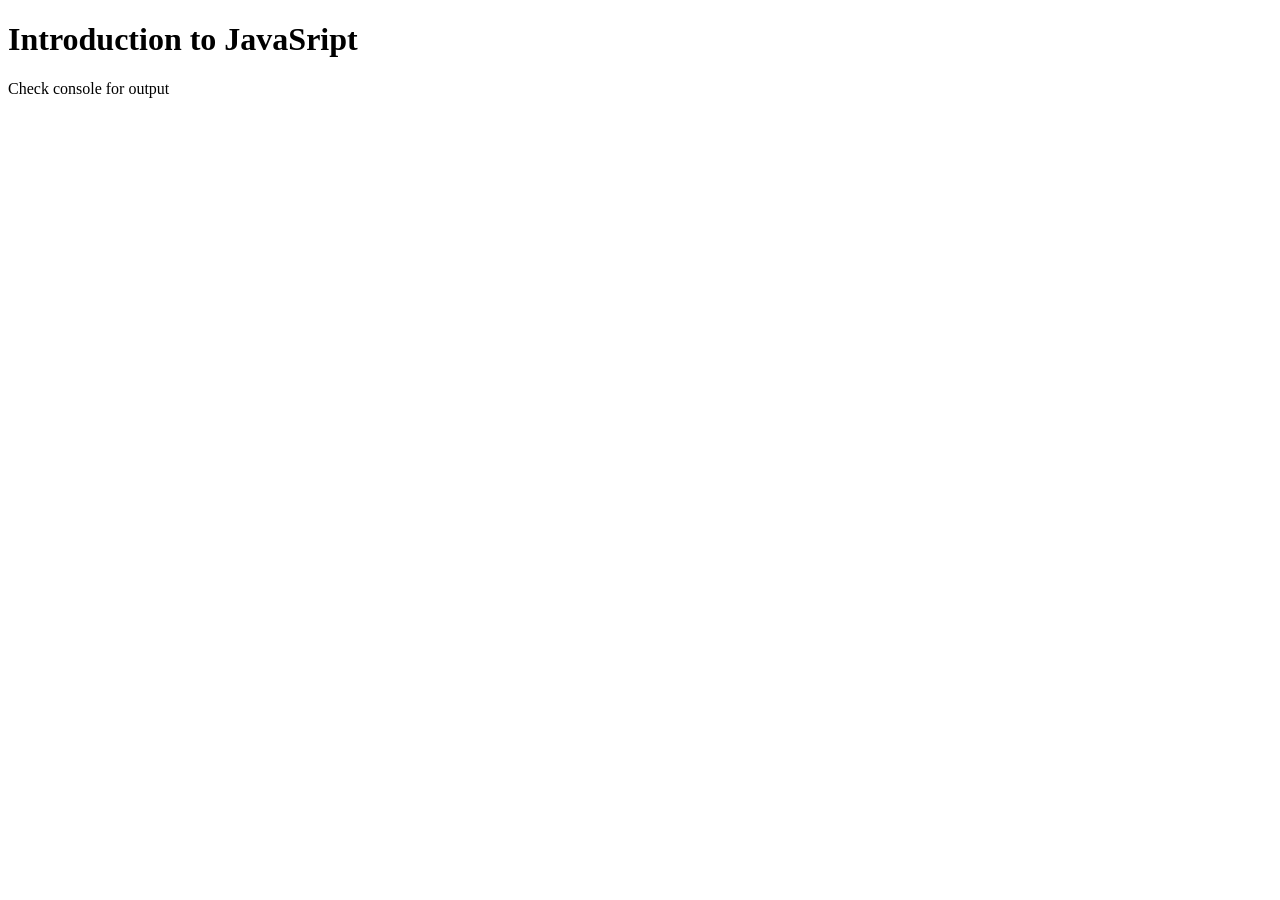
<file: js/day 1/index.html>
<!DOCTYPE html>
<html lang="en">
<head>
    <meta charset="UTF-8">
    <meta name="viewport" content="width=device-width, initial-scale=1.0">
    <script src="script.js"></script>
    <title>JavaSript</title>
</head>
<body>
    <h1>Introduction to JavaSript</h1>
    <p>Check console for output</p>
    
</body>
</html>
</file>
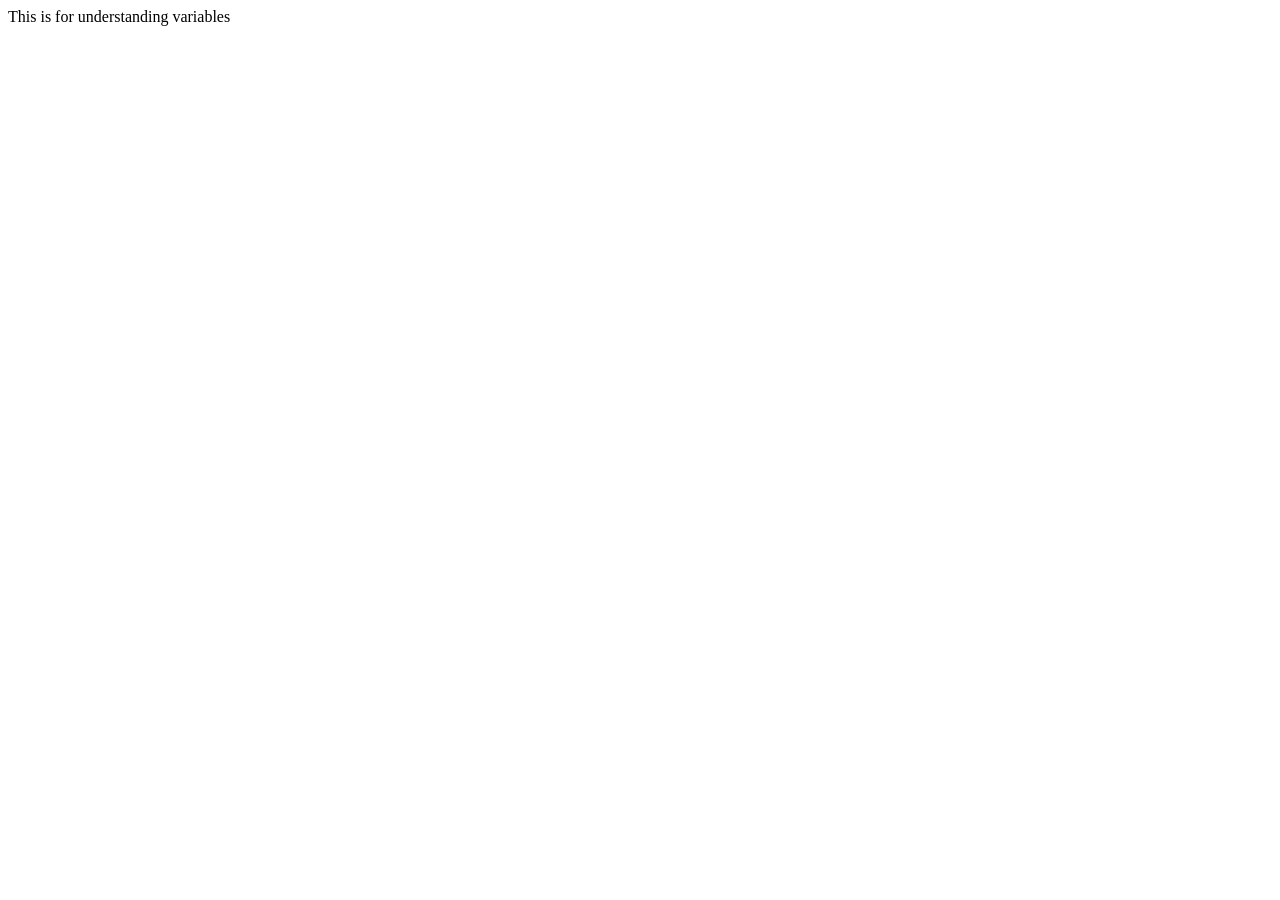
<file: js/day 2/index.html>
<!DOCTYPE html>
<html lang="en">
<head>
    <meta charset="UTF-8">
    <meta name="viewport" content="width=device-width, initial-scale=1.0">
    <script src="script.js"></script>
    <title>Variables & Data Types</title>
</head>
<body>
    This is for understanding variables
</body>
</html>
</file>
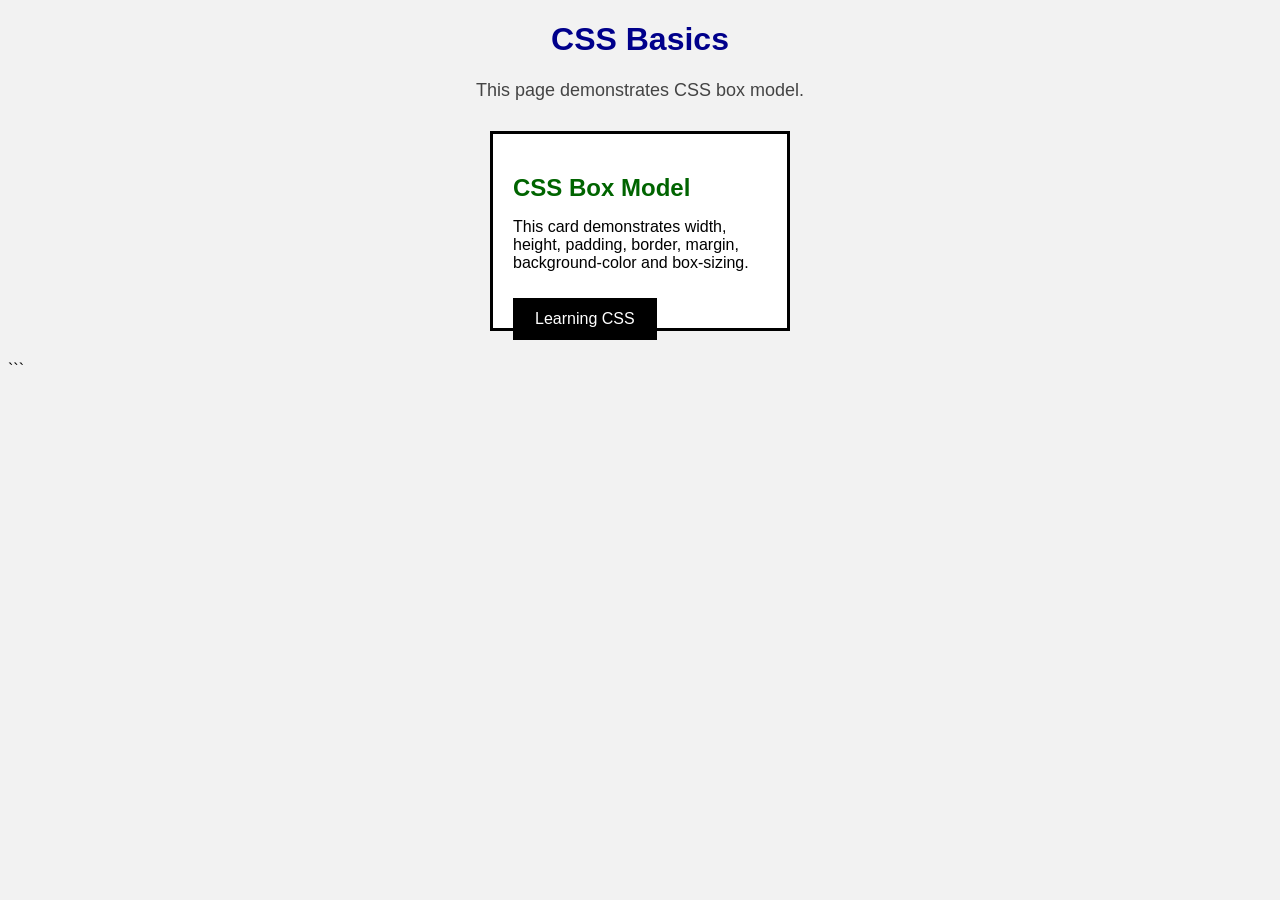
<file: css/basics/box-model/index.html>
<!doctype html>
<html lang="en">
  <head>
    <meta charset="UTF-8" />
    <meta name="viewport" content="width=device-width, initial-scale=1.0" />
    <link rel="stylesheet" href="styles.css" />

    <title>Box Model</title>
  </head>

  <body>
    <h1>CSS Basics</h1>

    <p class="description">This page demonstrates CSS box model.</p>

    <!-- Box Model -->

    <div class="card">
      <h2 class="card-title">CSS Box Model</h2>

      <p>
        This card demonstrates width, height, padding, border, margin,
        background-color and box-sizing.
      </p>

      <a href="#" class="button"> Learning CSS </a>
    </div>
  </body>
</html>
```
</file>
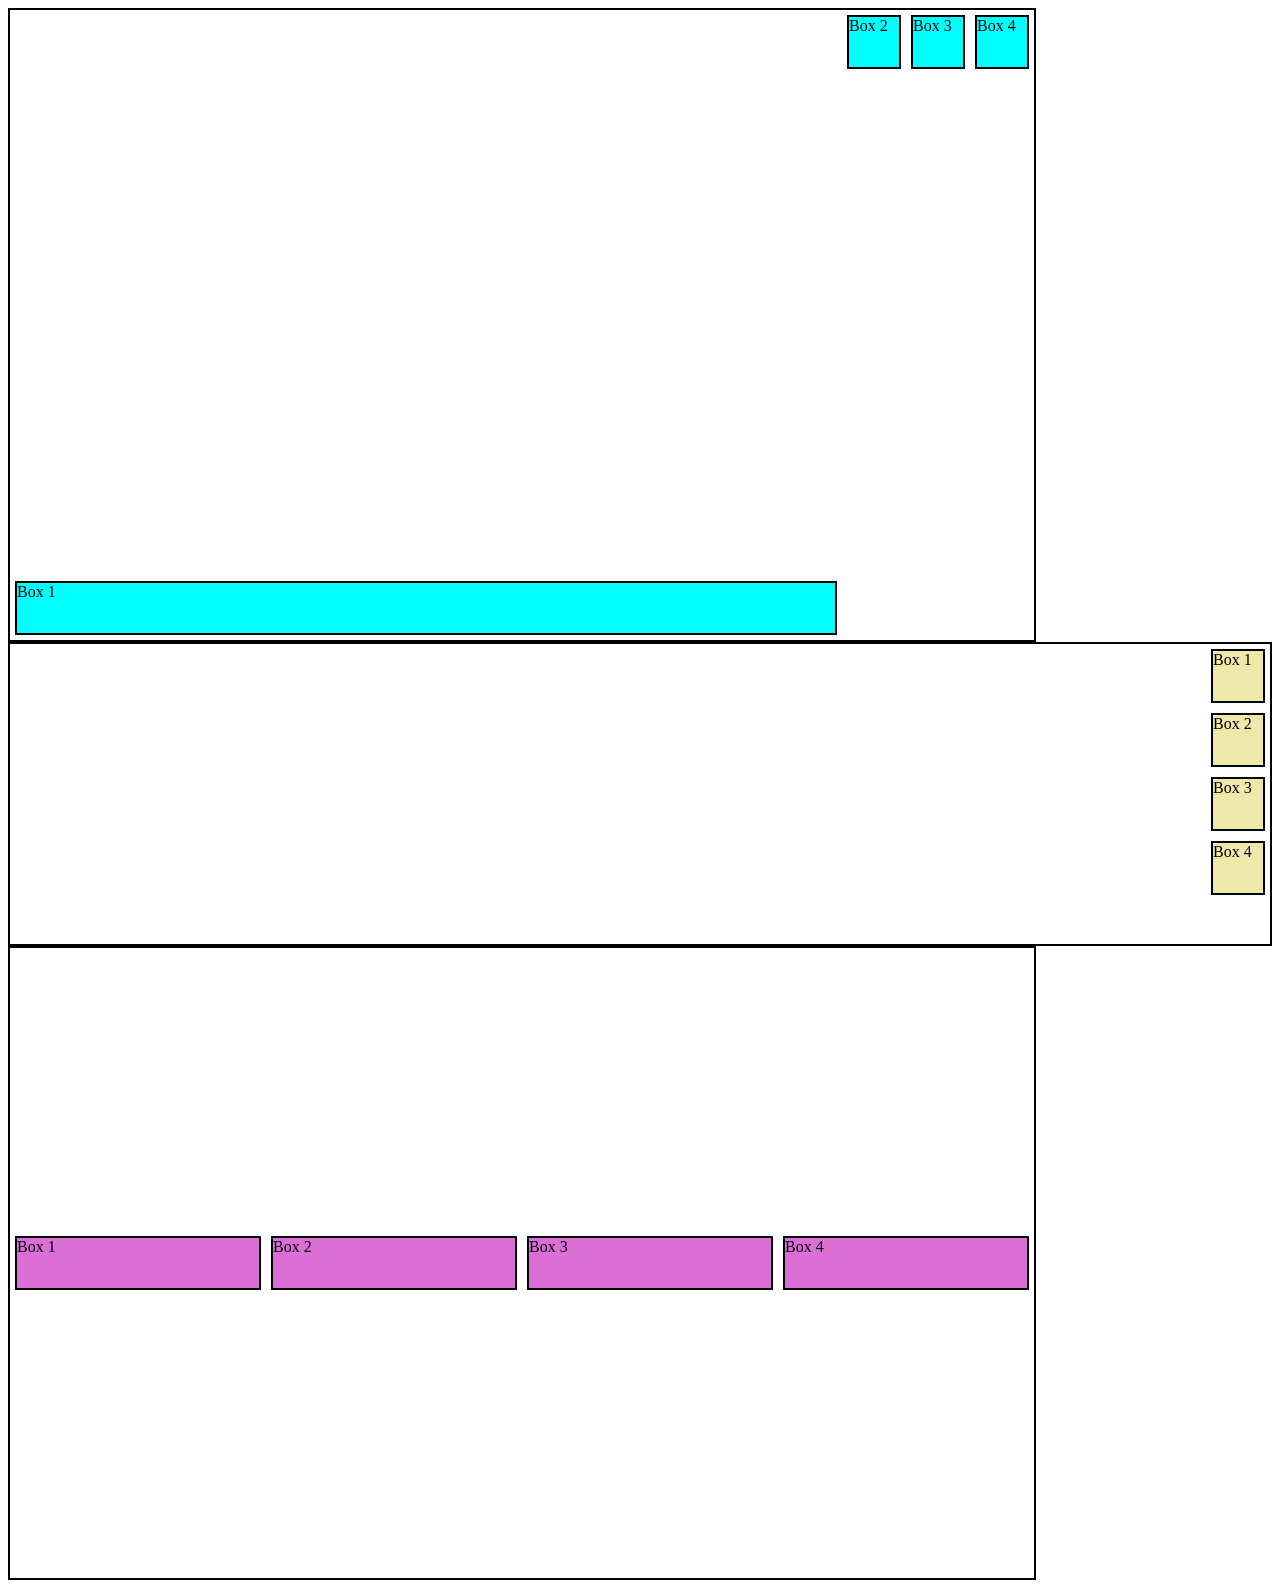
<file: css/basics/flexbox/index.html>
<!doctype html>
<html lang="en">
  <head>
    <meta charset="UTF-8" />
    <meta name="viewport" content="width=device-width, initial-scale=1.0" />
    <link rel="stylesheet" href="styles.css">
    <title>Document</title>
  </head>
  <body>
    <div class="container">
        <div class="box" id="box1">Box 1</div>
        <div class="box" id="box2">Box 2</div>
        <div class="box">Box 3</div>
        <div class="box">Box 4</div>
    </div>
    <div class="container-2">
        <div class="box-2">Box 1</div>
        <div class="box-2">Box 2</div>
        <div class="box-2">Box 3</div>
        <div class="box-2">Box 4</div>
    </div>
    <div class="container-3">
        <div class="box-3">Box 1</div>
        <div class="box-3">Box 2</div>
        <div class="box-3">Box 3</div>
        <div class="box-3">Box 4</div>
    </div>
  </body>
</html>
</file>
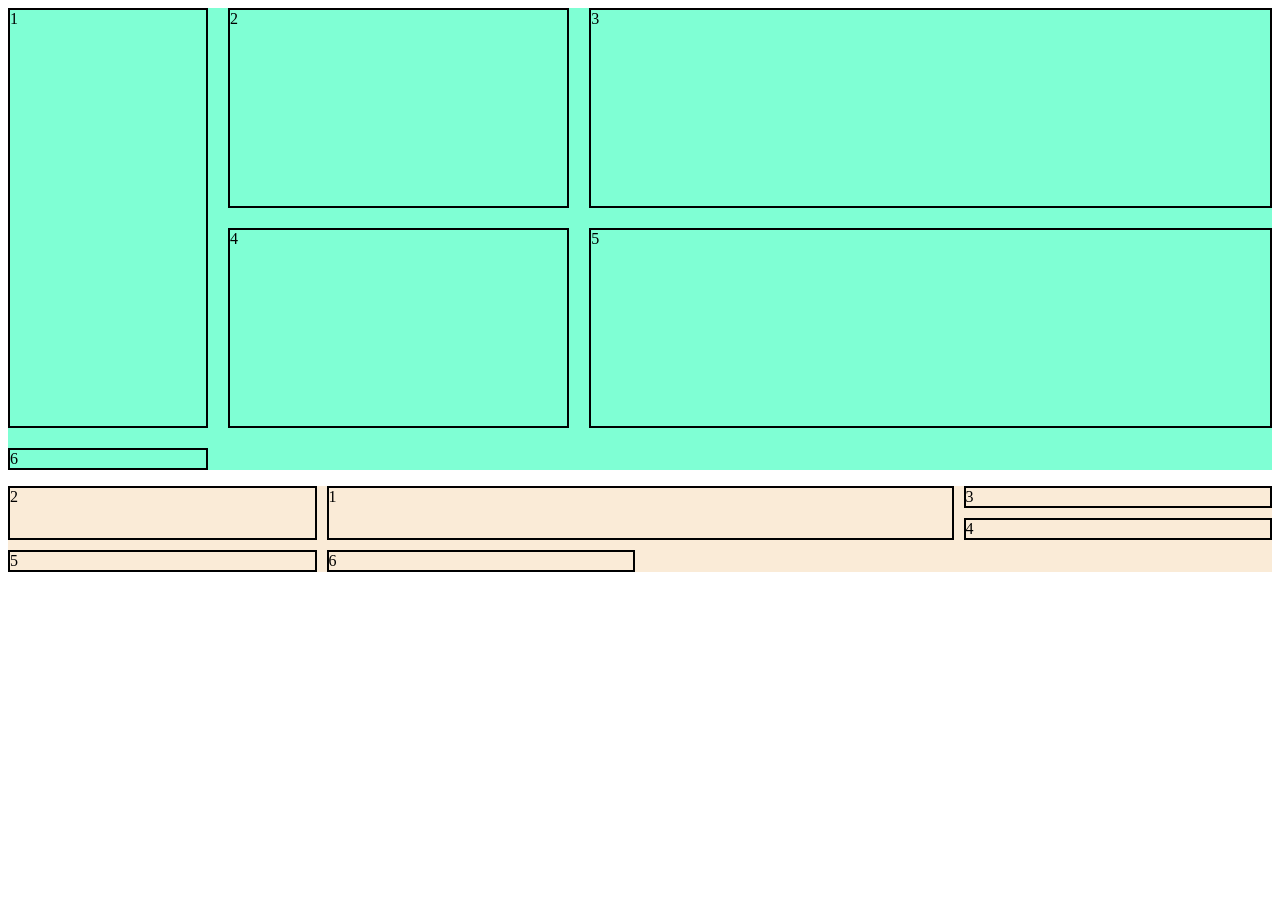
<file: css/basics/grid/index.html>
<!DOCTYPE html>
<html lang="en">
<head>
    <meta charset="UTF-8">
    <meta name="viewport" content="width=device-width, initial-scale=1.0">
    <link rel="stylesheet" href="style.css">
    <title>CSS Grid</title>
</head>
<body>
    <div class="container">
        <div id="item-1">1</div>
        <div id="item-2">2</div>
        <div>3</div>
        <div>4</div>
        <div>5</div>
        <div>6</div>
        
    </div>

     <div class="container2">
        <div id="item1">1</div>
        <div id="item2">2</div>
        <div id="item3">3</div>
        <div id="item4">4</div>
        <div>5</div>
        <div>6</div>
        
    </div>
</body>
</html>
</file>
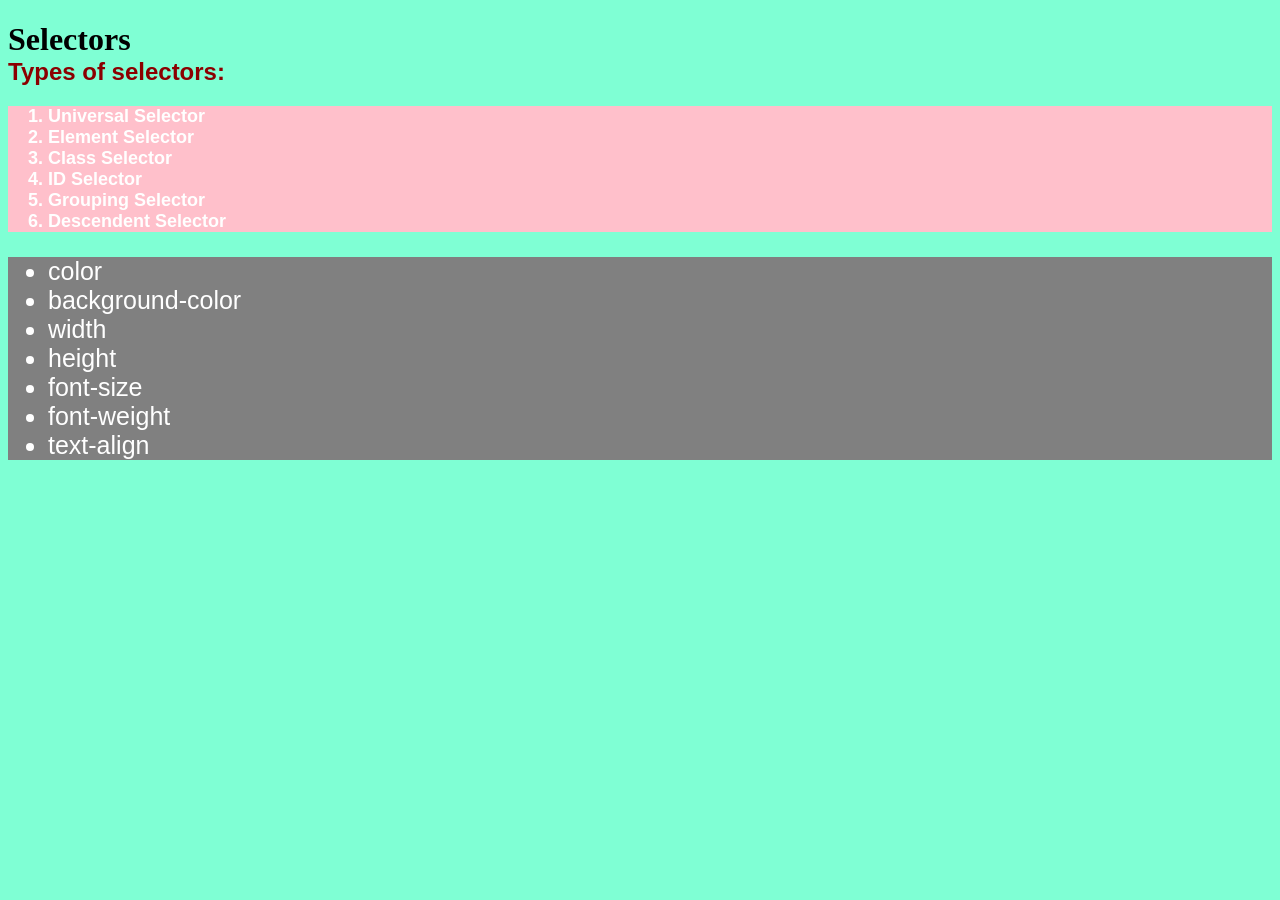
<file: css/basics/selectors/index.html>
<!doctype html>
<html lang="en">
  <head>
    <meta charset="UTF-8" />
    <meta name="viewport" content="width=device-width, initial-scale=1.0" />
    <link rel="stylesheet" href="styles.css" />
    <title>CSS Selectors and Properties</title>
  </head>
  <body>
    <h1>Selectors</h1>

    <h2>Types of selectors:</h2>
    <div class="selectors">
      <ol id="selector-names">
        <li>Universal Selector</li>
        <li>Element Selector</li>
        <li>Class Selector</li>
        <li>ID Selector</li>
        <li>Grouping Selector</li>
        <li>Descendent Selector</li>
      </ol>
    </div>

    <div class="properties">
      <ul id="propertie-names">
        <li>color</li>
        <li>background-color</li>
        <li>width</li>
        <li>height</li>
        <li>font-size</li>
        <li>font-weight</li>
        <li>text-align</li>
      </ul>
    </div>
  </body>
</html>
</file>
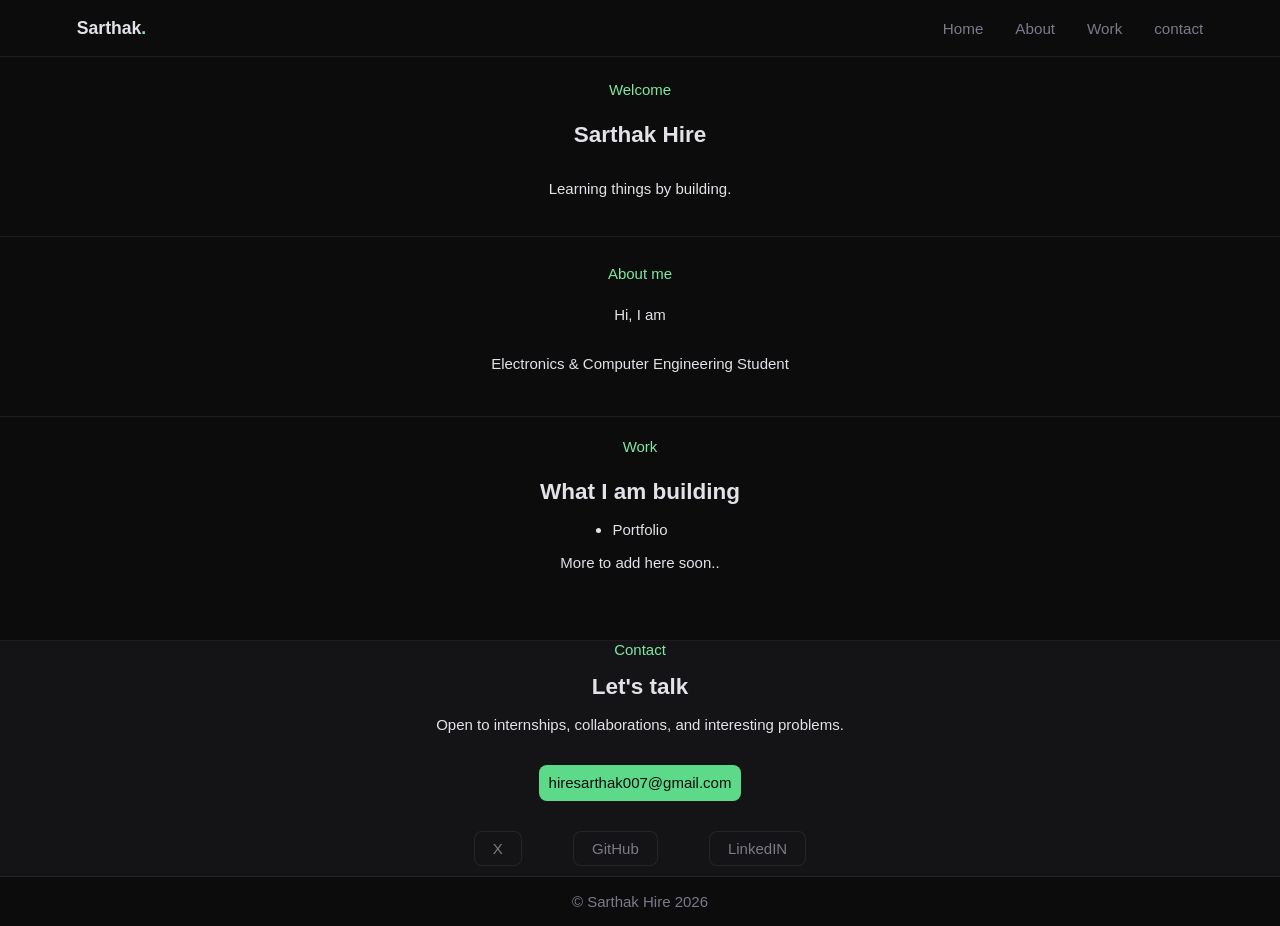
<file: css/projects/flexbox-profile/index.html>
<!DOCTYPE html>
<html lang="en">
<head>
    <meta charset="UTF-8">
    <meta name="viewport" content="width=device-width, initial-scale=1.0">
    <link rel="stylesheet" href="style.css">
    <title>Flexbox-Profile</title>
</head>
<body>
    <header>
        <nav>
            <a href="#" class="nav-logo">Sarthak<span>.</span></a>
            <div class="nav-links">
                <a href="#home">Home</a>
                <a href="#about">About</a>
                <a href="#work">Work</a>
                <a href="#contact">contact</a>
            </div>
        </nav>
    </header>
    <main>

        <section id="home">
            <div class="section-label">Welcome</div>
            <h1>Sarthak Hire</h1>
            <p>Learning things by building.</p>
        </section>

        <section id="about">
            <div class="section-label">About me</div>
            <p>Hi, I am</p>
            <!-- <h1>Sarthak,</h1> -->
            <p>Electronics & Computer Engineering Student</p>
        </section>

        <search id="work">
            <div class="section-label">Work</div>
            <h2>What I am building</h2>
            <ul>
                <li>Portfolio</li>
                
            </ul>
            <p>More to add here soon..</p></p>
        </search>

        <section id="contact">
            <div class="section-label">Contact</div>
            <h2>Let's talk</h2>
            <p>Open to internships, collaborations, and interesting problems.</p>
            <a href="mailto:hiresarthak007@gmail.com" class="btn">hiresarthak007@gmail.com</a>

            <div class="social-links">
                <a href="https://x.com/Sarthak_Hire" target="_blank">X</a>
                <a href="https://github.com/sarthakhire" target="_blank">GitHub</a>
                <a href="https://www.linkedin.com/in/sarthakhire?utm_source=share_via&utm_content=profile&utm_medium=member_android" target="_blank">LinkedIN</a>
            </div>
        </section>
    </main>
    <footer>
        <p>&copy; Sarthak Hire 2026</p>
    </footer>
</body>
</html>
</file>
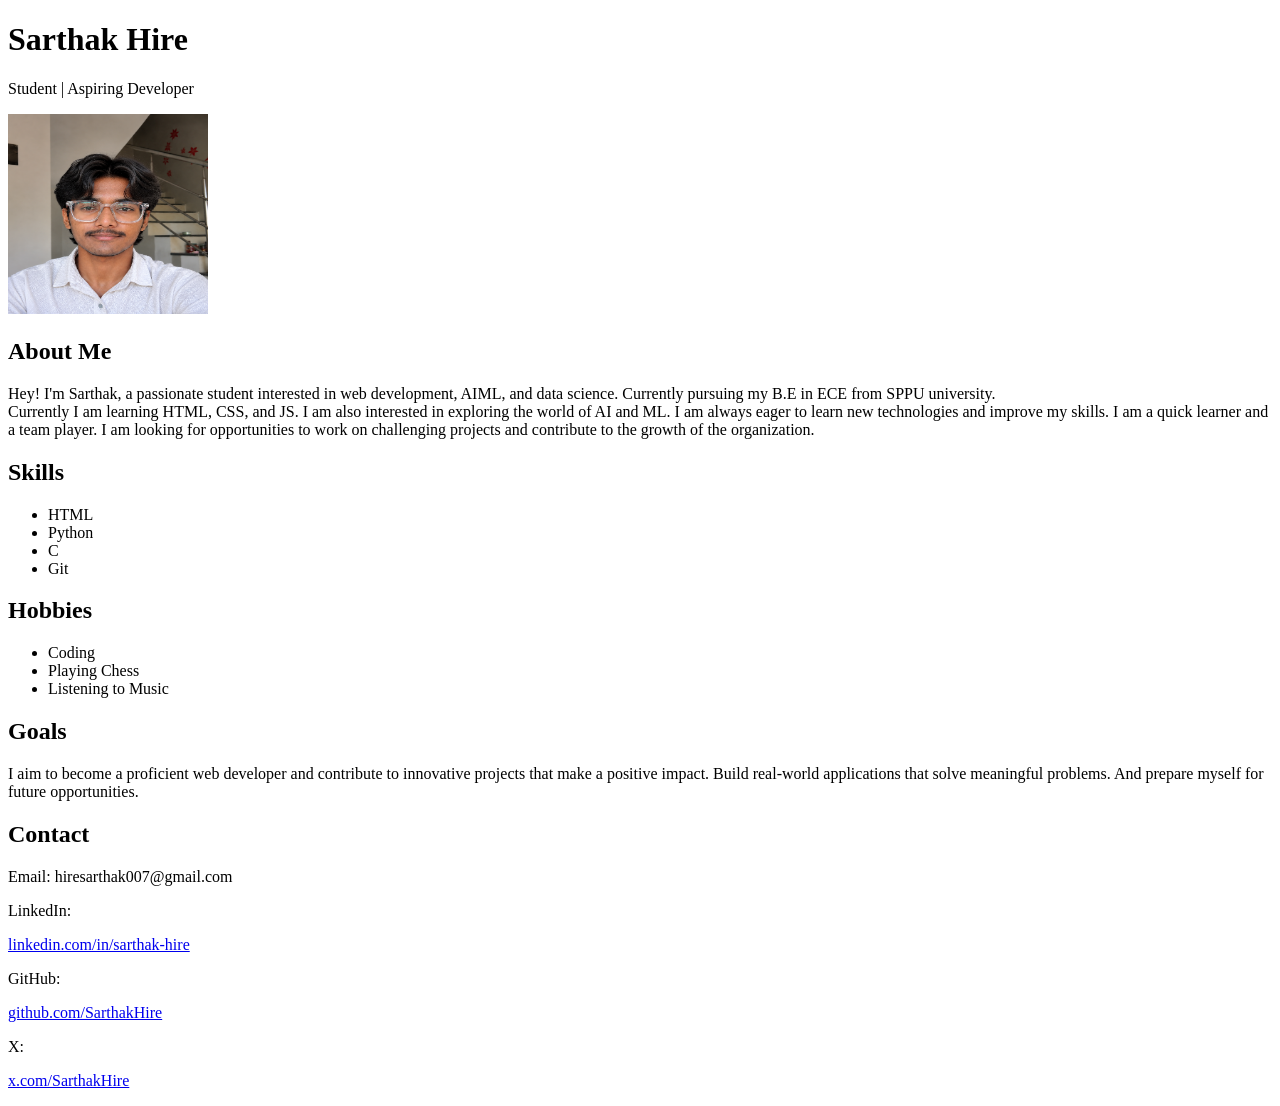
<file: html/projects/personal-profile/index.html>
<!DOCTYPE html>
<html lang="en">
<head>
    <meta charset="UTF-8">
    <meta name="viewport" content="width=device-width, initial-scale=1.0">
    <title>Sarthak Hire</title>
</head>
<body>
    <h1>Sarthak Hire</h1>
    <p>Student | Aspiring Developer</p>
    <img src="profile.png" alt="Sarthak Hire" width="200" height="200">

    <h2>About Me</h2>
    <p>Hey! I'm Sarthak, a passionate student interested in web development, AIML, and data science.
        Currently pursuing my B.E in ECE from SPPU university. <br> 
        Currently I am learning HTML, CSS, and JS. I am also interested in exploring the world of AI and ML. I am always eager to learn new technologies and improve my skills. I am a quick learner and a team player. I am looking for opportunities to work on challenging projects and contribute to the growth of the organization.</p>

    <h2>Skills</h2>
    <ul>
        <li>HTML</li>
        <li>Python</li>
        <li>C</li>
        <li>Git</li>
    </ul>

    <h2>Hobbies</h2>
    <ul>
        <li>Coding</li>
        <li>Playing Chess</li>
        <li>Listening to Music</li>
    </ul>

    <h2>Goals</h2>
    <p>I aim to become a proficient web developer and contribute to innovative projects that make a positive impact. Build real-world applications that solve meaningful problems. And prepare myself for future opportunities.</p>

    <h2>Contact</h2>
    <p>Email: hiresarthak007@gmail.com</p>

    <p>LinkedIn:</p>
    <p><a href="https://www.linkedin.com/in/sarthak-hire-027188422" target="_blank">linkedin.com/in/sarthak-hire</a></p>

    <p>GitHub:</p>
    <p><a href="https://www.github.com/Sarthakhire" target="_blank">github.com/SarthakHire</a></p>

    <p>X:</p>
    <p><a href="https://www.x.com/Sarthak_Hire" target="_blank">x.com/SarthakHire</a></p>

</body>
</html>
</file>
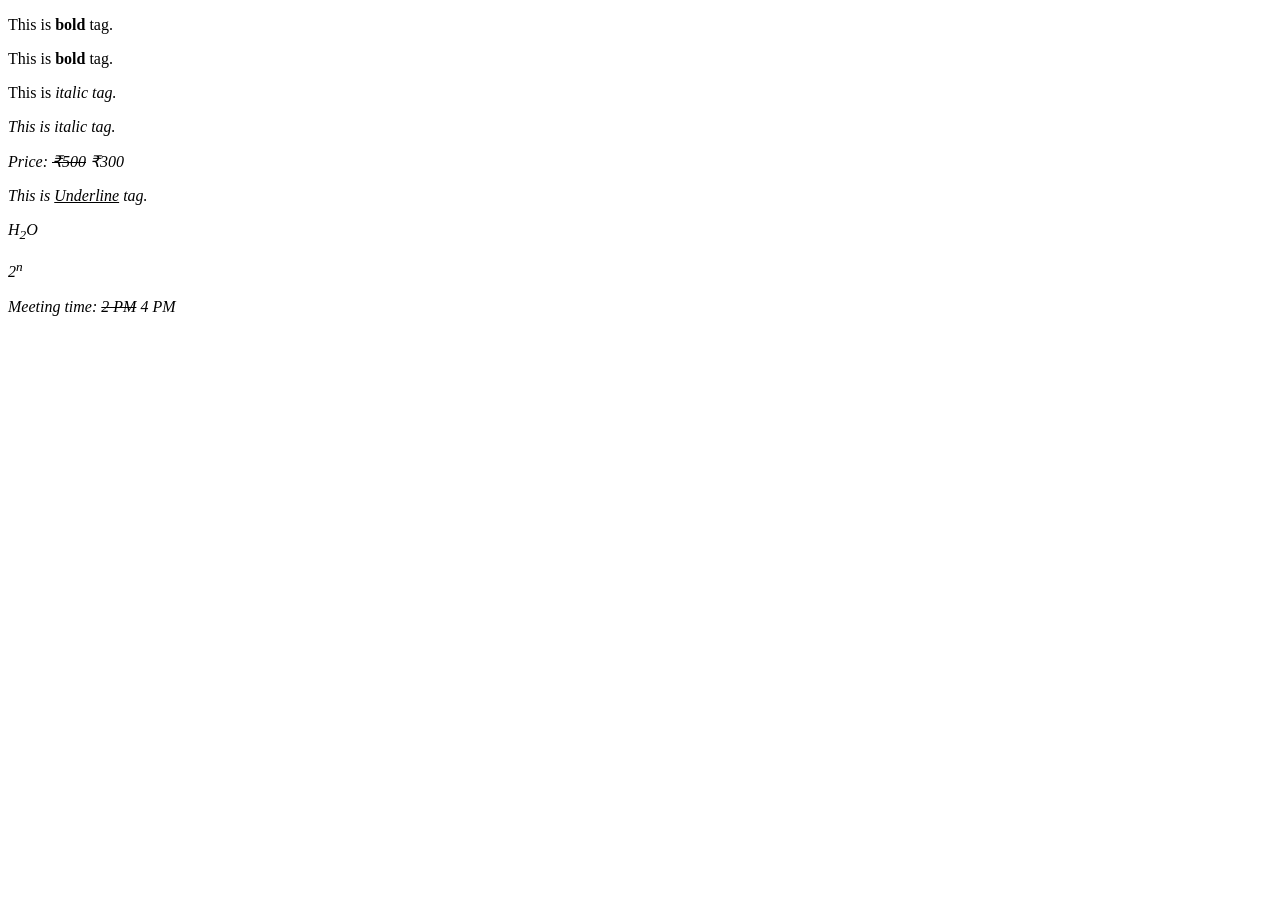
<file: html/basics/bold_italic_underline.html>
<!DOCTYPE html>
<html lang="en">

<head>
    <meta charset="UTF-8">
    <meta name="viewport" content="width=device-width, initial-scale=1.0">
    <title>bold_italic_inderline</title>
</head>

<body>
    <!-- Bold -->
    <P>This is <b>bold</b> tag.</P>

    <!-- Strong (bold)- Important. -->
    <P>This is <strong>bold</strong> tag.</P>

    <!-- Italic -->
    <P>This is <i>italic<i> tag.</P>

    <!-- em(Italic)-Emphasis -->
    <P>This is <em>italic</em> tag.</P>

    <!-- strikehrough -->
    <p>Price: <s>₹500</s> ₹300</p>

    <!-- Underline -->
    <P>This is <u>Underline</u> tag.</P>

    <!-- Subscript -->
    <P> H<sub>2</sub>O </P>

    <!-- Superscript -->
    <p>2<sup>n</sup></p>

    <!-- Deleted Text -->
     <p>Meeting time: <del>2 PM</del> 4 PM</p>

</body>

</html>
</file>
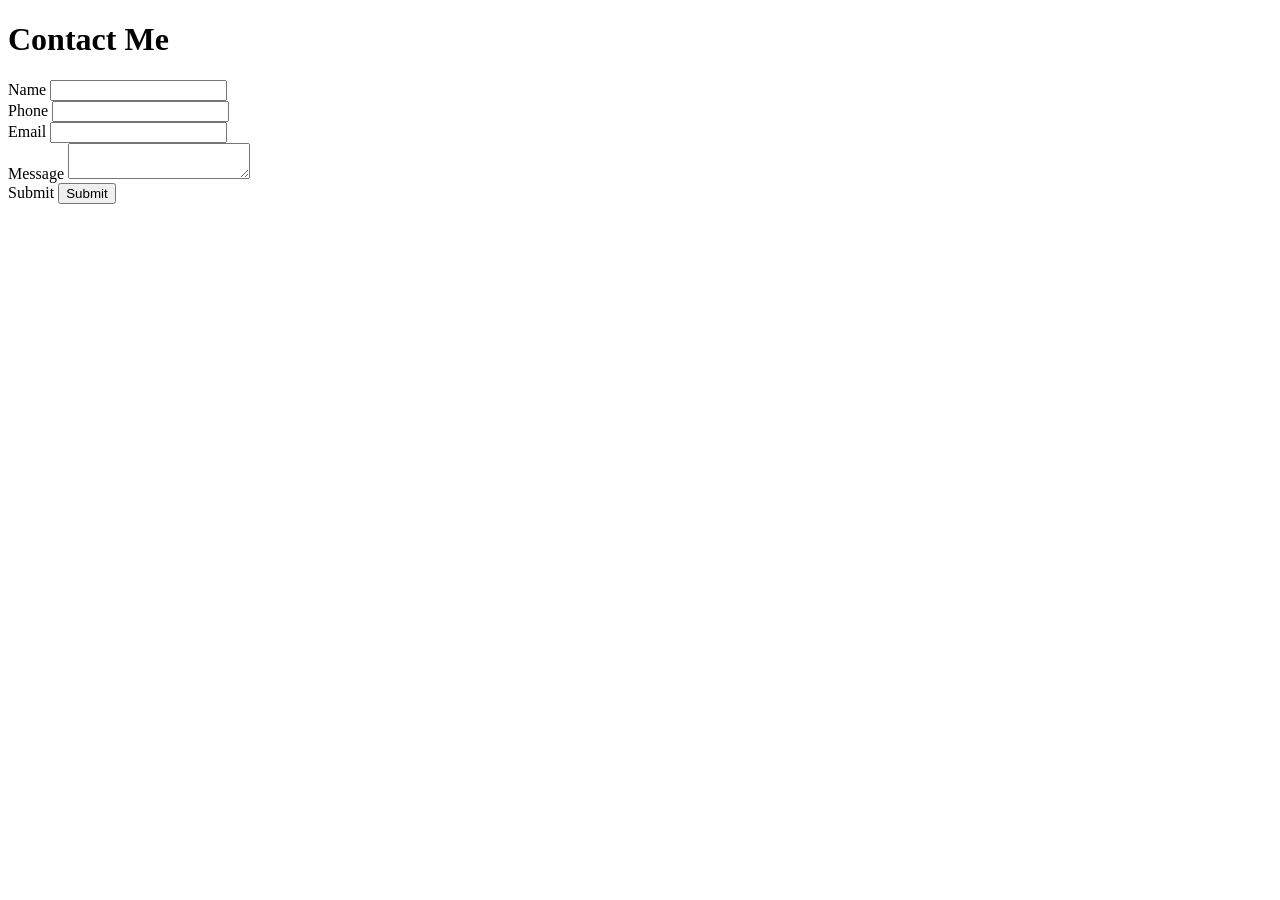
<file: html/basics/forms.html>
<!DOCTYPE html>
<html lang="en">
<head>
    <meta charset="UTF-8">
    <meta name="viewport" content="width=device-width, initial-scale=1.0">
    <title>Forms</title>
</head>
<body>
    <h1>Contact Me</h1>
    <form action="x">
        <label for="name">Name</label>
        <input type="text" name="name" id="name">
        <br>
        <label for="phone">Phone</label>
        <input type="tel" name="phone" id="phone">
        <br>
        <label for="email">Email</label>
        <input type="email" id="email">
        <br>
         <label for="message">Message</label>
        <textarea name="message" id="message"></textarea>
        <br>
        <label for="submit">Submit</label>
        <button id="submit">Submit</button>
    </form>

</body>
</html>
</file>
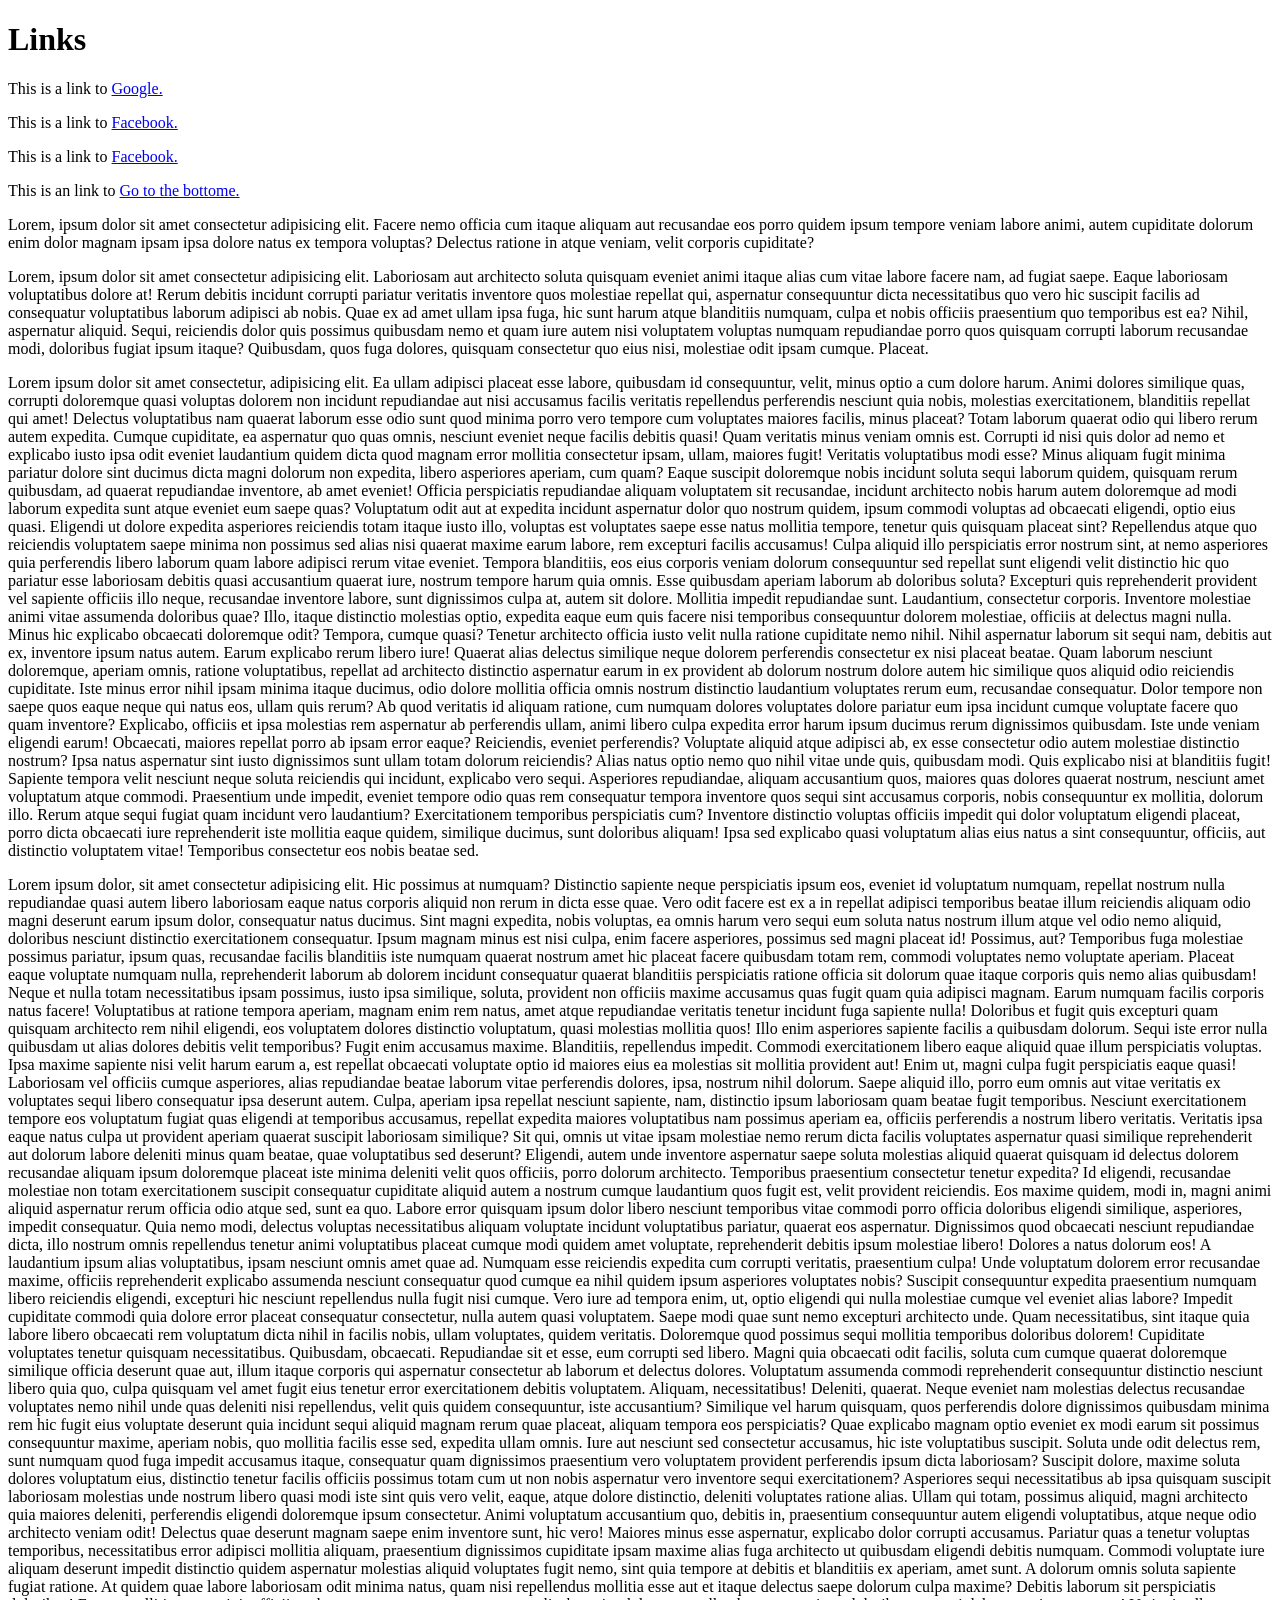
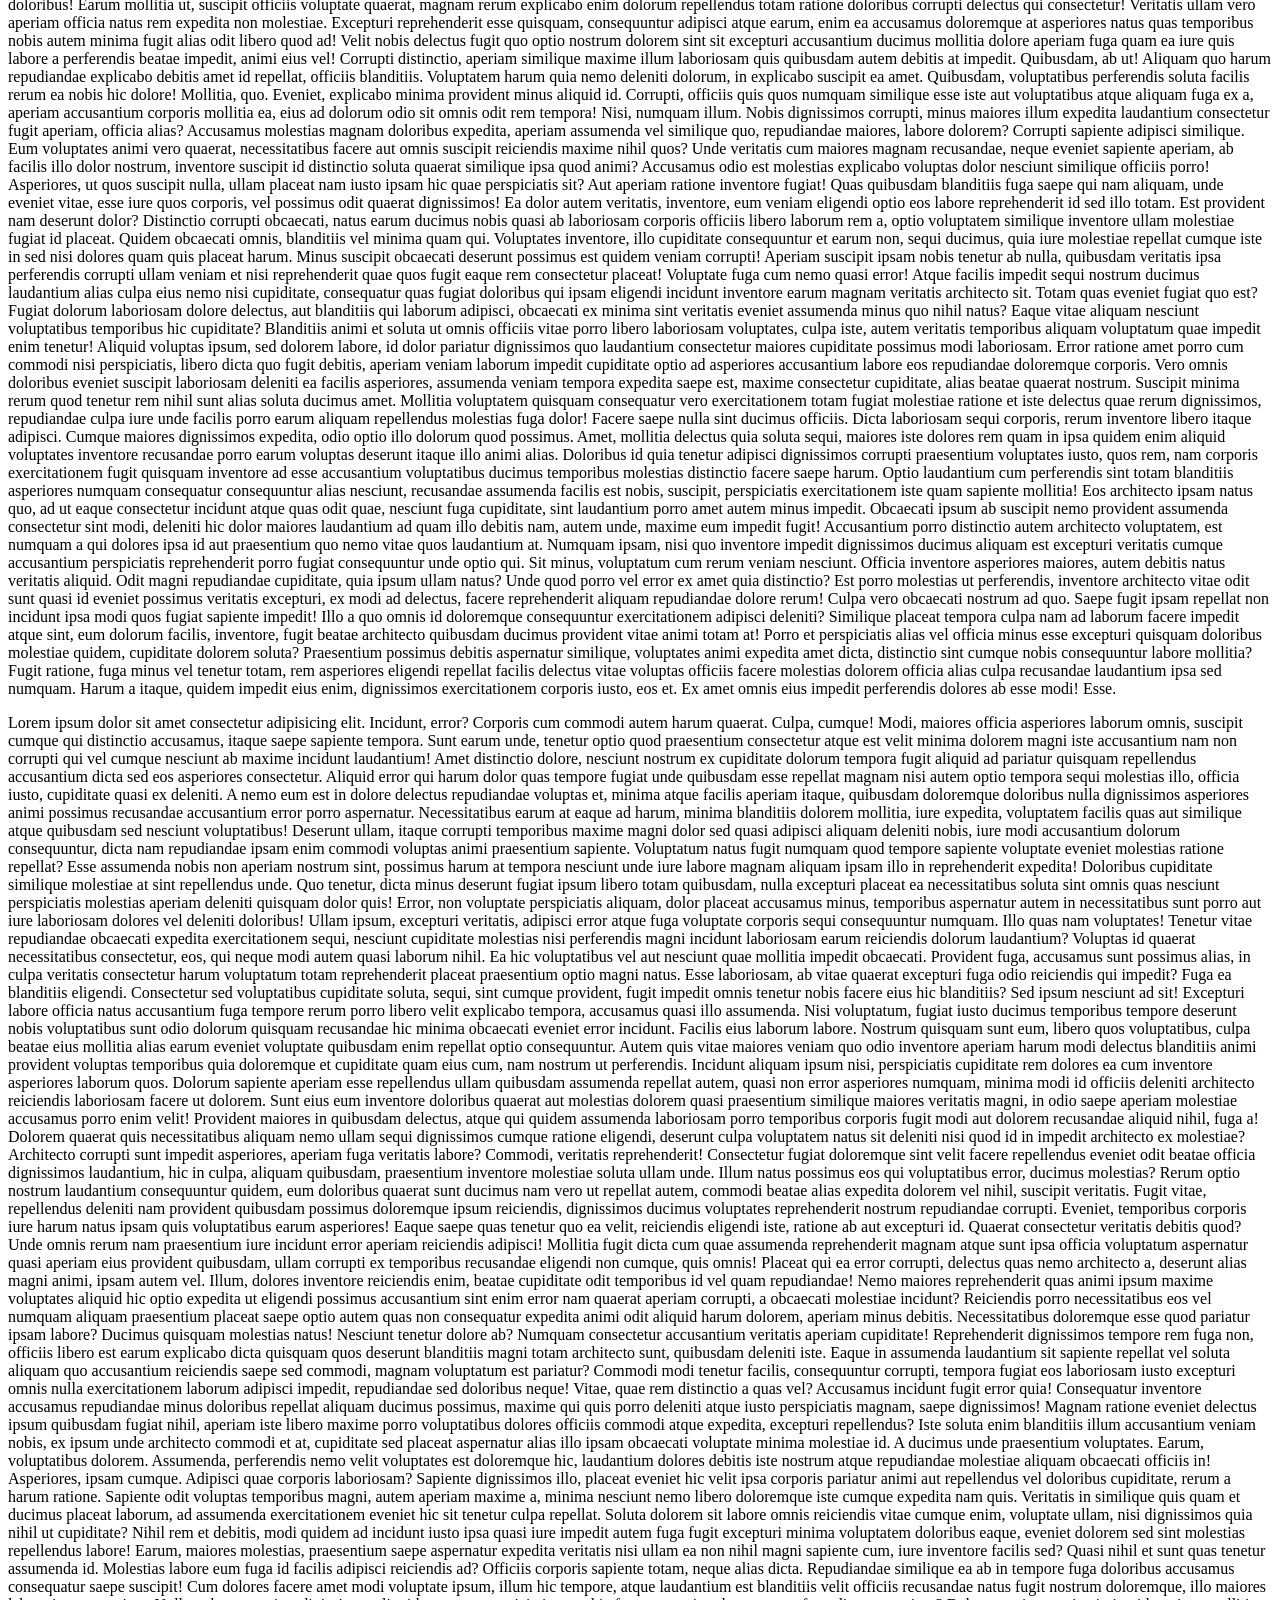
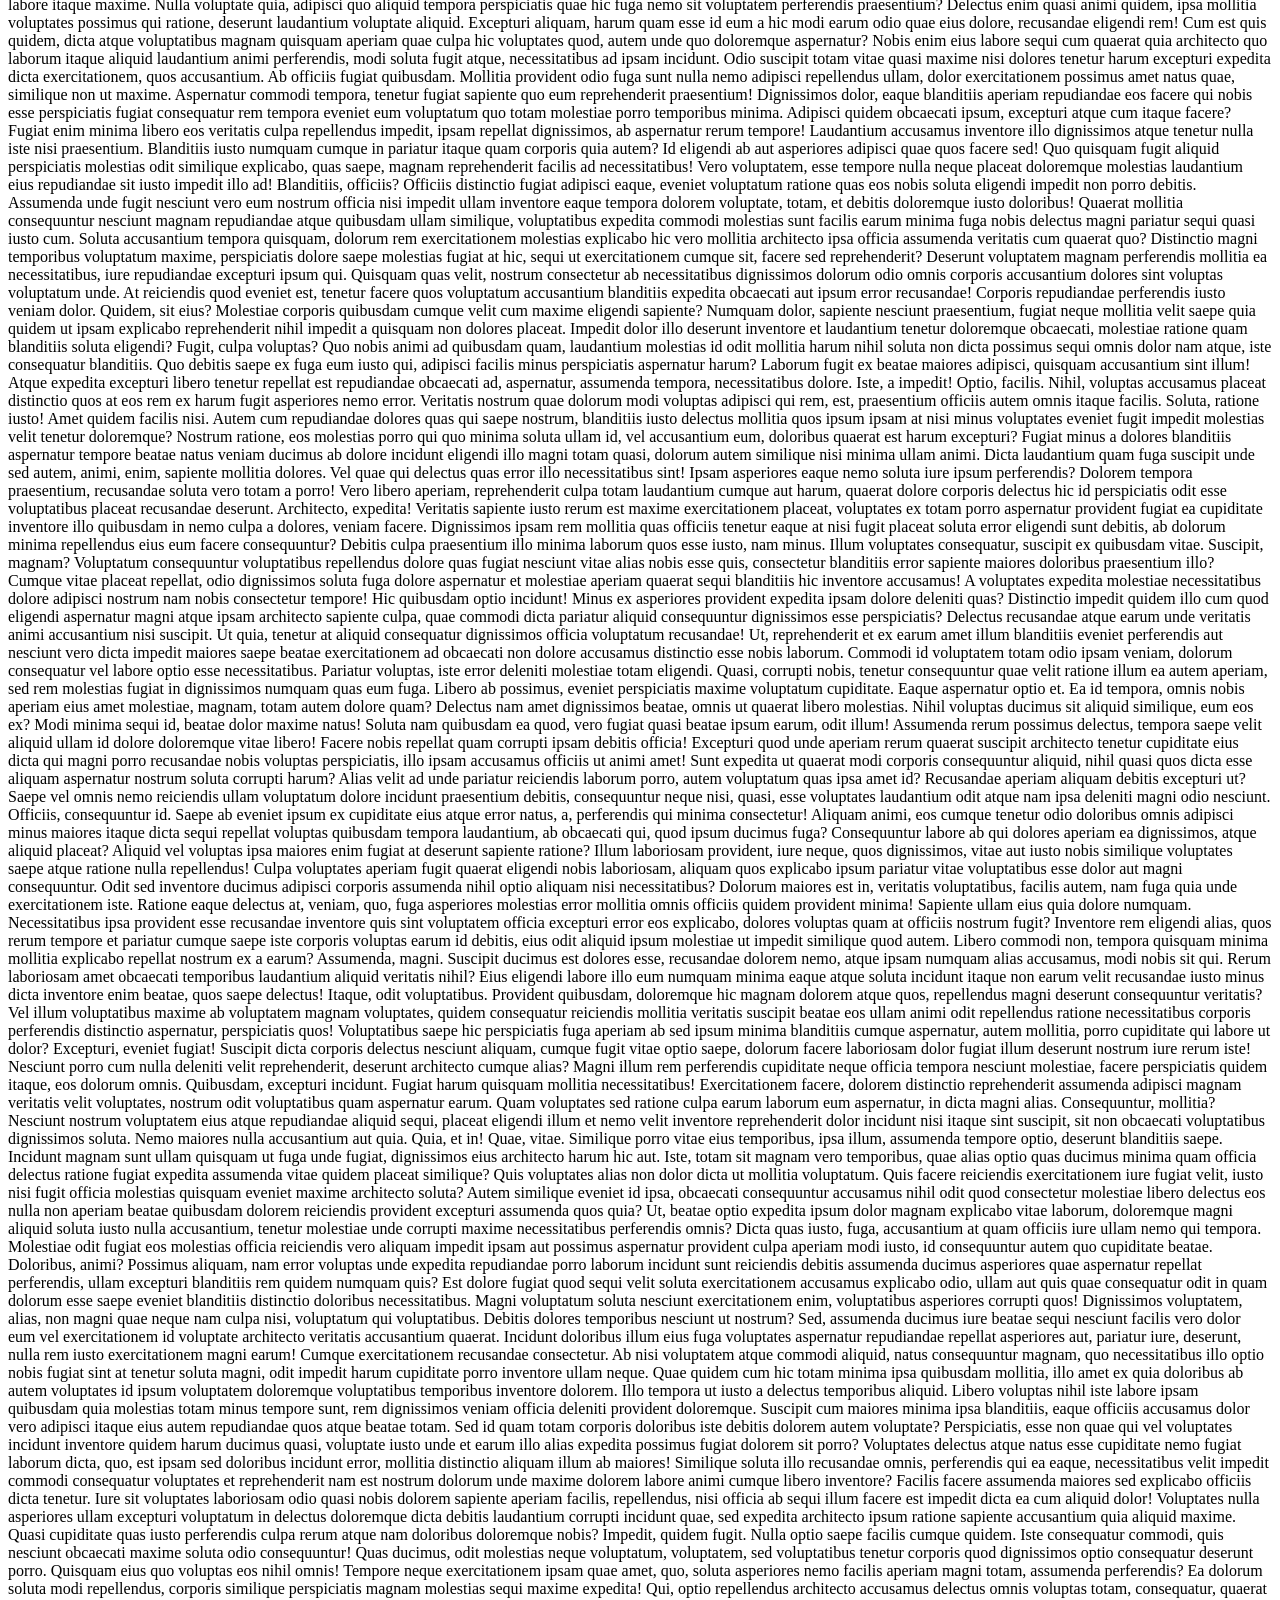
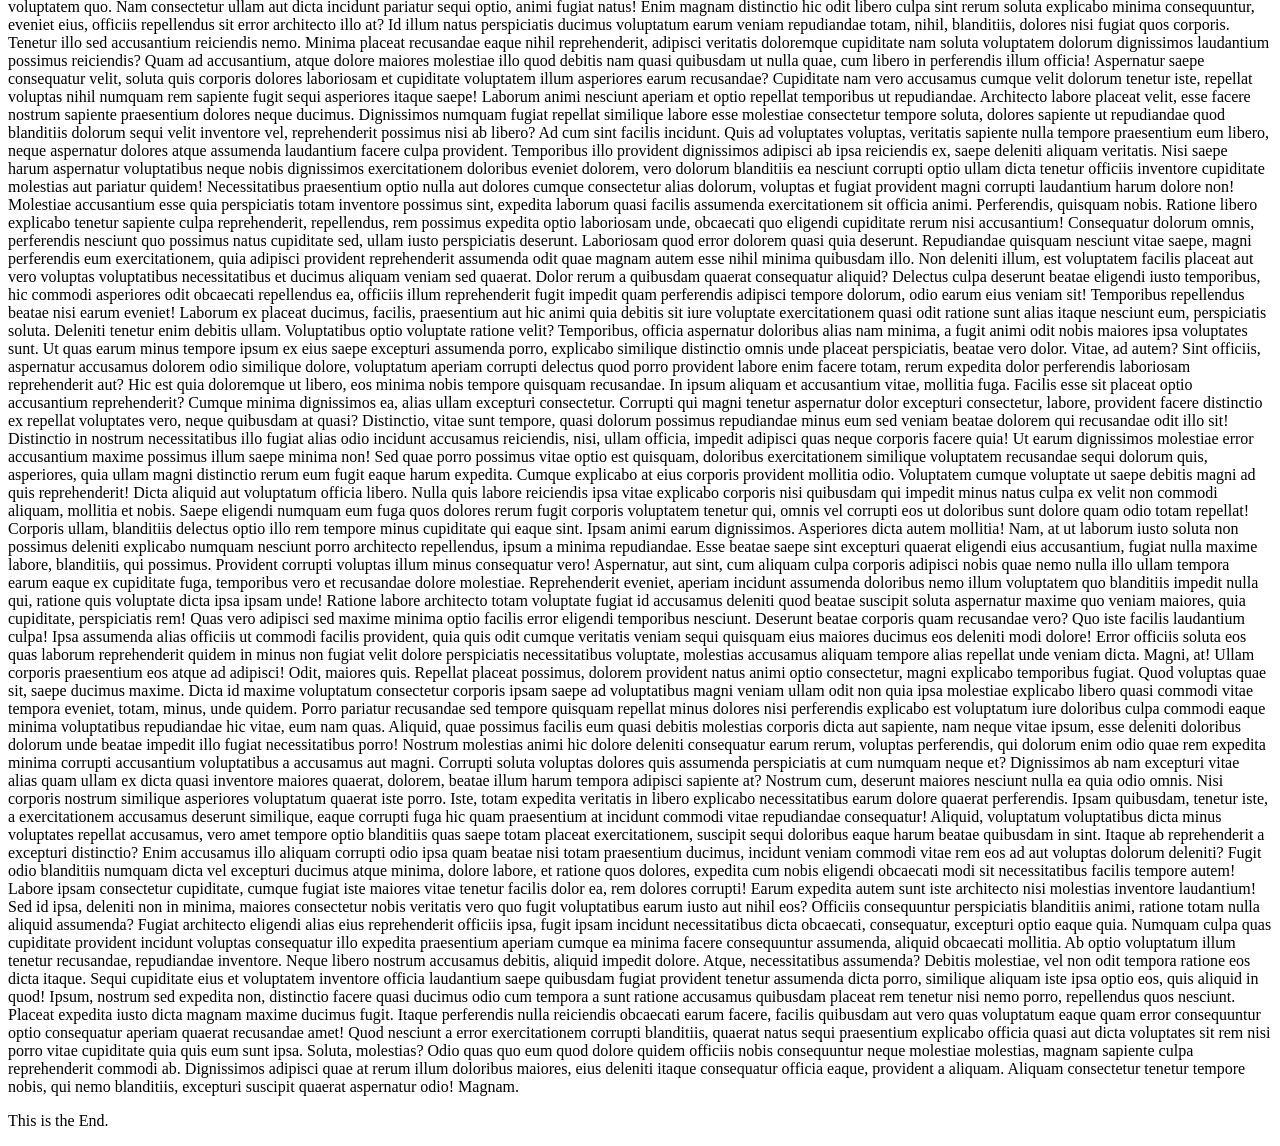
<file: html/basics/links.html>
<!doctype html>
<html lang="en">
  <head>
    <meta charset="UTF-8" />
    <meta name="viewport" content="width=device-width, initial-scale=1.0" />
    <title>Links</title>
  </head>

  <body>
    <h1>Links</h1>

    <p>This is a link to <a href="https://google.com">Google.</a></p>

    <p>This is a link to <a href="https://facebook.com">Facebook.</a></p>

    <!-- To open the page in new tab. -->
    <p>
      This is a link to
      <a href="https://facebook.com" target="_blank">Facebook.</a>
    </p>

    <!-- Link to the section on the same page. -->
    <p>This is an link to <a href="#last">Go to the bottome.</a></p>

    <p>
      Lorem, ipsum dolor sit amet consectetur adipisicing elit. Facere nemo
      officia cum itaque aliquam aut recusandae eos porro quidem ipsum tempore
      veniam labore animi, autem cupiditate dolorum enim dolor magnam ipsam ipsa
      dolore natus ex tempora voluptas? Delectus ratione in atque veniam, velit
      corporis cupiditate?
    </p>

    <p>
      Lorem, ipsum dolor sit amet consectetur adipisicing elit. Laboriosam aut
      architecto soluta quisquam eveniet animi itaque alias cum vitae labore
      facere nam, ad fugiat saepe. Eaque laboriosam voluptatibus dolore at!
      Rerum debitis incidunt corrupti pariatur veritatis inventore quos
      molestiae repellat qui, aspernatur consequuntur dicta necessitatibus quo
      vero hic suscipit facilis ad consequatur voluptatibus laborum adipisci ab
      nobis. Quae ex ad amet ullam ipsa fuga, hic sunt harum atque blanditiis
      numquam, culpa et nobis officiis praesentium quo temporibus est ea? Nihil,
      aspernatur aliquid. Sequi, reiciendis dolor quis possimus quibusdam nemo
      et quam iure autem nisi voluptatem voluptas numquam repudiandae porro quos
      quisquam corrupti laborum recusandae modi, doloribus fugiat ipsum itaque?
      Quibusdam, quos fuga dolores, quisquam consectetur quo eius nisi,
      molestiae odit ipsam cumque. Placeat.
    </p>

    <p>
      Lorem ipsum dolor sit amet consectetur, adipisicing elit. Ea ullam
      adipisci placeat esse labore, quibusdam id consequuntur, velit, minus
      optio a cum dolore harum. Animi dolores similique quas, corrupti
      doloremque quasi voluptas dolorem non incidunt repudiandae aut nisi
      accusamus facilis veritatis repellendus perferendis nesciunt quia nobis,
      molestias exercitationem, blanditiis repellat qui amet! Delectus
      voluptatibus nam quaerat laborum esse odio sunt quod minima porro vero
      tempore cum voluptates maiores facilis, minus placeat? Totam laborum
      quaerat odio qui libero rerum autem expedita. Cumque cupiditate, ea
      aspernatur quo quas omnis, nesciunt eveniet neque facilis debitis quasi!
      Quam veritatis minus veniam omnis est. Corrupti id nisi quis dolor ad nemo
      et explicabo iusto ipsa odit eveniet laudantium quidem dicta quod magnam
      error mollitia consectetur ipsam, ullam, maiores fugit! Veritatis
      voluptatibus modi esse? Minus aliquam fugit minima pariatur dolore sint
      ducimus dicta magni dolorum non expedita, libero asperiores aperiam, cum
      quam? Eaque suscipit doloremque nobis incidunt soluta sequi laborum
      quidem, quisquam rerum quibusdam, ad quaerat repudiandae inventore, ab
      amet eveniet! Officia perspiciatis repudiandae aliquam voluptatem sit
      recusandae, incidunt architecto nobis harum autem doloremque ad modi
      laborum expedita sunt atque eveniet eum saepe quas? Voluptatum odit aut at
      expedita incidunt aspernatur dolor quo nostrum quidem, ipsum commodi
      voluptas ad obcaecati eligendi, optio eius quasi. Eligendi ut dolore
      expedita asperiores reiciendis totam itaque iusto illo, voluptas est
      voluptates saepe esse natus mollitia tempore, tenetur quis quisquam
      placeat sint? Repellendus atque quo reiciendis voluptatem saepe minima non
      possimus sed alias nisi quaerat maxime earum labore, rem excepturi facilis
      accusamus! Culpa aliquid illo perspiciatis error nostrum sint, at nemo
      asperiores quia perferendis libero laborum quam labore adipisci rerum
      vitae eveniet. Tempora blanditiis, eos eius corporis veniam dolorum
      consequuntur sed repellat sunt eligendi velit distinctio hic quo pariatur
      esse laboriosam debitis quasi accusantium quaerat iure, nostrum tempore
      harum quia omnis. Esse quibusdam aperiam laborum ab doloribus soluta?
      Excepturi quis reprehenderit provident vel sapiente officiis illo neque,
      recusandae inventore labore, sunt dignissimos culpa at, autem sit dolore.
      Mollitia impedit repudiandae sunt. Laudantium, consectetur corporis.
      Inventore molestiae animi vitae assumenda doloribus quae? Illo, itaque
      distinctio molestias optio, expedita eaque eum quis facere nisi temporibus
      consequuntur dolorem molestiae, officiis at delectus magni nulla. Minus
      hic explicabo obcaecati doloremque odit? Tempora, cumque quasi? Tenetur
      architecto officia iusto velit nulla ratione cupiditate nemo nihil. Nihil
      aspernatur laborum sit sequi nam, debitis aut ex, inventore ipsum natus
      autem. Earum explicabo rerum libero iure! Quaerat alias delectus similique
      neque dolorem perferendis consectetur ex nisi placeat beatae. Quam laborum
      nesciunt doloremque, aperiam omnis, ratione voluptatibus, repellat ad
      architecto distinctio aspernatur earum in ex provident ab dolorum nostrum
      dolore autem hic similique quos aliquid odio reiciendis cupiditate. Iste
      minus error nihil ipsam minima itaque ducimus, odio dolore mollitia
      officia omnis nostrum distinctio laudantium voluptates rerum eum,
      recusandae consequatur. Dolor tempore non saepe quos eaque neque qui natus
      eos, ullam quis rerum? Ab quod veritatis id aliquam ratione, cum numquam
      dolores voluptates dolore pariatur eum ipsa incidunt cumque voluptate
      facere quo quam inventore? Explicabo, officiis et ipsa molestias rem
      aspernatur ab perferendis ullam, animi libero culpa expedita error harum
      ipsum ducimus rerum dignissimos quibusdam. Iste unde veniam eligendi
      earum! Obcaecati, maiores repellat porro ab ipsam error eaque? Reiciendis,
      eveniet perferendis? Voluptate aliquid atque adipisci ab, ex esse
      consectetur odio autem molestiae distinctio nostrum? Ipsa natus aspernatur
      sint iusto dignissimos sunt ullam totam dolorum reiciendis? Alias natus
      optio nemo quo nihil vitae unde quis, quibusdam modi. Quis explicabo nisi
      at blanditiis fugit! Sapiente tempora velit nesciunt neque soluta
      reiciendis qui incidunt, explicabo vero sequi. Asperiores repudiandae,
      aliquam accusantium quos, maiores quas dolores quaerat nostrum, nesciunt
      amet voluptatum atque commodi. Praesentium unde impedit, eveniet tempore
      odio quas rem consequatur tempora inventore quos sequi sint accusamus
      corporis, nobis consequuntur ex mollitia, dolorum illo. Rerum atque sequi
      fugiat quam incidunt vero laudantium? Exercitationem temporibus
      perspiciatis cum? Inventore distinctio voluptas officiis impedit qui dolor
      voluptatum eligendi placeat, porro dicta obcaecati iure reprehenderit iste
      mollitia eaque quidem, similique ducimus, sunt doloribus aliquam! Ipsa sed
      explicabo quasi voluptatum alias eius natus a sint consequuntur, officiis,
      aut distinctio voluptatem vitae! Temporibus consectetur eos nobis beatae
      sed.
    </p>

    <p>
      Lorem ipsum dolor, sit amet consectetur adipisicing elit. Hic possimus at
      numquam? Distinctio sapiente neque perspiciatis ipsum eos, eveniet id
      voluptatum numquam, repellat nostrum nulla repudiandae quasi autem libero
      laboriosam eaque natus corporis aliquid non rerum in dicta esse quae. Vero
      odit facere est ex a in repellat adipisci temporibus beatae illum
      reiciendis aliquam odio magni deserunt earum ipsum dolor, consequatur
      natus ducimus. Sint magni expedita, nobis voluptas, ea omnis harum vero
      sequi eum soluta natus nostrum illum atque vel odio nemo aliquid,
      doloribus nesciunt distinctio exercitationem consequatur. Ipsum magnam
      minus est nisi culpa, enim facere asperiores, possimus sed magni placeat
      id! Possimus, aut? Temporibus fuga molestiae possimus pariatur, ipsum
      quas, recusandae facilis blanditiis iste numquam quaerat nostrum amet hic
      placeat facere quibusdam totam rem, commodi voluptates nemo voluptate
      aperiam. Placeat eaque voluptate numquam nulla, reprehenderit laborum ab
      dolorem incidunt consequatur quaerat blanditiis perspiciatis ratione
      officia sit dolorum quae itaque corporis quis nemo alias quibusdam! Neque
      et nulla totam necessitatibus ipsam possimus, iusto ipsa similique,
      soluta, provident non officiis maxime accusamus quas fugit quam quia
      adipisci magnam. Earum numquam facilis corporis natus facere! Voluptatibus
      at ratione tempora aperiam, magnam enim rem natus, amet atque repudiandae
      veritatis tenetur incidunt fuga sapiente nulla! Doloribus et fugit quis
      excepturi quam quisquam architecto rem nihil eligendi, eos voluptatem
      dolores distinctio voluptatum, quasi molestias mollitia quos! Illo enim
      asperiores sapiente facilis a quibusdam dolorum. Sequi iste error nulla
      quibusdam ut alias dolores debitis velit temporibus? Fugit enim accusamus
      maxime. Blanditiis, repellendus impedit. Commodi exercitationem libero
      eaque aliquid quae illum perspiciatis voluptas. Ipsa maxime sapiente nisi
      velit harum earum a, est repellat obcaecati voluptate optio id maiores
      eius ea molestias sit mollitia provident aut! Enim ut, magni culpa fugit
      perspiciatis eaque quasi! Laboriosam vel officiis cumque asperiores, alias
      repudiandae beatae laborum vitae perferendis dolores, ipsa, nostrum nihil
      dolorum. Saepe aliquid illo, porro eum omnis aut vitae veritatis ex
      voluptates sequi libero consequatur ipsa deserunt autem. Culpa, aperiam
      ipsa repellat nesciunt sapiente, nam, distinctio ipsum laboriosam quam
      beatae fugit temporibus. Nesciunt exercitationem tempore eos voluptatum
      fugiat quas eligendi at temporibus accusamus, repellat expedita maiores
      voluptatibus nam possimus aperiam ea, officiis perferendis a nostrum
      libero veritatis. Veritatis ipsa eaque natus culpa ut provident aperiam
      quaerat suscipit laboriosam similique? Sit qui, omnis ut vitae ipsam
      molestiae nemo rerum dicta facilis voluptates aspernatur quasi similique
      reprehenderit aut dolorum labore deleniti minus quam beatae, quae
      voluptatibus sed deserunt? Eligendi, autem unde inventore aspernatur saepe
      soluta molestias aliquid quaerat quisquam id delectus dolorem recusandae
      aliquam ipsum doloremque placeat iste minima deleniti velit quos officiis,
      porro dolorum architecto. Temporibus praesentium consectetur tenetur
      expedita? Id eligendi, recusandae molestiae non totam exercitationem
      suscipit consequatur cupiditate aliquid autem a nostrum cumque laudantium
      quos fugit est, velit provident reiciendis. Eos maxime quidem, modi in,
      magni animi aliquid aspernatur rerum officia odio atque sed, sunt ea quo.
      Labore error quisquam ipsum dolor libero nesciunt temporibus vitae commodi
      porro officia doloribus eligendi similique, asperiores, impedit
      consequatur. Quia nemo modi, delectus voluptas necessitatibus aliquam
      voluptate incidunt voluptatibus pariatur, quaerat eos aspernatur.
      Dignissimos quod obcaecati nesciunt repudiandae dicta, illo nostrum omnis
      repellendus tenetur animi voluptatibus placeat cumque modi quidem amet
      voluptate, reprehenderit debitis ipsum molestiae libero! Dolores a natus
      dolorum eos! A laudantium ipsum alias voluptatibus, ipsam nesciunt omnis
      amet quae ad. Numquam esse reiciendis expedita cum corrupti veritatis,
      praesentium culpa! Unde voluptatum dolorem error recusandae maxime,
      officiis reprehenderit explicabo assumenda nesciunt consequatur quod
      cumque ea nihil quidem ipsum asperiores voluptates nobis? Suscipit
      consequuntur expedita praesentium numquam libero reiciendis eligendi,
      excepturi hic nesciunt repellendus nulla fugit nisi cumque. Vero iure ad
      tempora enim, ut, optio eligendi qui nulla molestiae cumque vel eveniet
      alias labore? Impedit cupiditate commodi quia dolore error placeat
      consequatur consectetur, nulla autem quasi voluptatem. Saepe modi quae
      sunt nemo excepturi architecto unde. Quam necessitatibus, sint itaque quia
      labore libero obcaecati rem voluptatum dicta nihil in facilis nobis, ullam
      voluptates, quidem veritatis. Doloremque quod possimus sequi mollitia
      temporibus doloribus dolorem! Cupiditate voluptates tenetur quisquam
      necessitatibus. Quibusdam, obcaecati. Repudiandae sit et esse, eum
      corrupti sed libero. Magni quia obcaecati odit facilis, soluta cum cumque
      quaerat doloremque similique officia deserunt quae aut, illum itaque
      corporis qui aspernatur consectetur ab laborum et delectus dolores.
      Voluptatum assumenda commodi reprehenderit consequuntur distinctio
      nesciunt libero quia quo, culpa quisquam vel amet fugit eius tenetur error
      exercitationem debitis voluptatem. Aliquam, necessitatibus! Deleniti,
      quaerat. Neque eveniet nam molestias delectus recusandae voluptates nemo
      nihil unde quas deleniti nisi repellendus, velit quis quidem consequuntur,
      iste accusantium? Similique vel harum quisquam, quos perferendis dolore
      dignissimos quibusdam minima rem hic fugit eius voluptate deserunt quia
      incidunt sequi aliquid magnam rerum quae placeat, aliquam tempora eos
      perspiciatis? Quae explicabo magnam optio eveniet ex modi earum sit
      possimus consequuntur maxime, aperiam nobis, quo mollitia facilis esse
      sed, expedita ullam omnis. Iure aut nesciunt sed consectetur accusamus,
      hic iste voluptatibus suscipit. Soluta unde odit delectus rem, sunt
      numquam quod fuga impedit accusamus itaque, consequatur quam dignissimos
      praesentium vero voluptatem provident perferendis ipsum dicta laboriosam?
      Suscipit dolore, maxime soluta dolores voluptatum eius, distinctio tenetur
      facilis officiis possimus totam cum ut non nobis aspernatur vero inventore
      sequi exercitationem? Asperiores sequi necessitatibus ab ipsa quisquam
      suscipit laboriosam molestias unde nostrum libero quasi modi iste sint
      quis vero velit, eaque, atque dolore distinctio, deleniti voluptates
      ratione alias. Ullam qui totam, possimus aliquid, magni architecto quia
      maiores deleniti, perferendis eligendi doloremque ipsum consectetur. Animi
      voluptatum accusantium quo, debitis in, praesentium consequuntur autem
      eligendi voluptatibus, atque neque odio architecto veniam odit! Delectus
      quae deserunt magnam saepe enim inventore sunt, hic vero! Maiores minus
      esse aspernatur, explicabo dolor corrupti accusamus. Pariatur quas a
      tenetur voluptas temporibus, necessitatibus error adipisci mollitia
      aliquam, praesentium dignissimos cupiditate ipsam maxime alias fuga
      architecto ut quibusdam eligendi debitis numquam. Commodi voluptate iure
      aliquam deserunt impedit distinctio quidem aspernatur molestias aliquid
      voluptates fugit nemo, sint quia tempore at debitis et blanditiis ex
      aperiam, amet sunt. A dolorum omnis soluta sapiente fugiat ratione. At
      quidem quae labore laboriosam odit minima natus, quam nisi repellendus
      mollitia esse aut et itaque delectus saepe dolorum culpa maxime? Debitis
      laborum sit perspiciatis doloribus! Earum mollitia ut, suscipit officiis
      voluptate quaerat, magnam rerum explicabo enim dolorum repellendus totam
      ratione doloribus corrupti delectus qui consectetur! Veritatis ullam vero
      aperiam officia natus rem expedita non molestiae. Excepturi reprehenderit
      esse quisquam, consequuntur adipisci atque earum, enim ea accusamus
      doloremque at asperiores natus quas temporibus nobis autem minima fugit
      alias odit libero quod ad! Velit nobis delectus fugit quo optio nostrum
      dolorem sint sit excepturi accusantium ducimus mollitia dolore aperiam
      fuga quam ea iure quis labore a perferendis beatae impedit, animi eius
      vel! Corrupti distinctio, aperiam similique maxime illum laboriosam quis
      quibusdam autem debitis at impedit. Quibusdam, ab ut! Aliquam quo harum
      repudiandae explicabo debitis amet id repellat, officiis blanditiis.
      Voluptatem harum quia nemo deleniti dolorum, in explicabo suscipit ea
      amet. Quibusdam, voluptatibus perferendis soluta facilis rerum ea nobis
      hic dolore! Mollitia, quo. Eveniet, explicabo minima provident minus
      aliquid id. Corrupti, officiis quis quos numquam similique esse iste aut
      voluptatibus atque aliquam fuga ex a, aperiam accusantium corporis
      mollitia ea, eius ad dolorum odio sit omnis odit rem tempora! Nisi,
      numquam illum. Nobis dignissimos corrupti, minus maiores illum expedita
      laudantium consectetur fugit aperiam, officia alias? Accusamus molestias
      magnam doloribus expedita, aperiam assumenda vel similique quo,
      repudiandae maiores, labore dolorem? Corrupti sapiente adipisci similique.
      Eum voluptates animi vero quaerat, necessitatibus facere aut omnis
      suscipit reiciendis maxime nihil quos? Unde veritatis cum maiores magnam
      recusandae, neque eveniet sapiente aperiam, ab facilis illo dolor nostrum,
      inventore suscipit id distinctio soluta quaerat similique ipsa quod animi?
      Accusamus odio est molestias explicabo voluptas dolor nesciunt similique
      officiis porro! Asperiores, ut quos suscipit nulla, ullam placeat nam
      iusto ipsam hic quae perspiciatis sit? Aut aperiam ratione inventore
      fugiat! Quas quibusdam blanditiis fuga saepe qui nam aliquam, unde eveniet
      vitae, esse iure quos corporis, vel possimus odit quaerat dignissimos! Ea
      dolor autem veritatis, inventore, eum veniam eligendi optio eos labore
      reprehenderit id sed illo totam. Est provident nam deserunt dolor?
      Distinctio corrupti obcaecati, natus earum ducimus nobis quasi ab
      laboriosam corporis officiis libero laborum rem a, optio voluptatem
      similique inventore ullam molestiae fugiat id placeat. Quidem obcaecati
      omnis, blanditiis vel minima quam qui. Voluptates inventore, illo
      cupiditate consequuntur et earum non, sequi ducimus, quia iure molestiae
      repellat cumque iste in sed nisi dolores quam quis placeat harum. Minus
      suscipit obcaecati deserunt possimus est quidem veniam corrupti! Aperiam
      suscipit ipsam nobis tenetur ab nulla, quibusdam veritatis ipsa
      perferendis corrupti ullam veniam et nisi reprehenderit quae quos fugit
      eaque rem consectetur placeat! Voluptate fuga cum nemo quasi error! Atque
      facilis impedit sequi nostrum ducimus laudantium alias culpa eius nemo
      nisi cupiditate, consequatur quas fugiat doloribus qui ipsam eligendi
      incidunt inventore earum magnam veritatis architecto sit. Totam quas
      eveniet fugiat quo est? Fugiat dolorum laboriosam dolore delectus, aut
      blanditiis qui laborum adipisci, obcaecati ex minima sint veritatis
      eveniet assumenda minus quo nihil natus? Eaque vitae aliquam nesciunt
      voluptatibus temporibus hic cupiditate? Blanditiis animi et soluta ut
      omnis officiis vitae porro libero laboriosam voluptates, culpa iste, autem
      veritatis temporibus aliquam voluptatum quae impedit enim tenetur! Aliquid
      voluptas ipsum, sed dolorem labore, id dolor pariatur dignissimos quo
      laudantium consectetur maiores cupiditate possimus modi laboriosam. Error
      ratione amet porro cum commodi nisi perspiciatis, libero dicta quo fugit
      debitis, aperiam veniam laborum impedit cupiditate optio ad asperiores
      accusantium labore eos repudiandae doloremque corporis. Vero omnis
      doloribus eveniet suscipit laboriosam deleniti ea facilis asperiores,
      assumenda veniam tempora expedita saepe est, maxime consectetur
      cupiditate, alias beatae quaerat nostrum. Suscipit minima rerum quod
      tenetur rem nihil sunt alias soluta ducimus amet. Mollitia voluptatem
      quisquam consequatur vero exercitationem totam fugiat molestiae ratione et
      iste delectus quae rerum dignissimos, repudiandae culpa iure unde facilis
      porro earum aliquam repellendus molestias fuga dolor! Facere saepe nulla
      sint ducimus officiis. Dicta laboriosam sequi corporis, rerum inventore
      libero itaque adipisci. Cumque maiores dignissimos expedita, odio optio
      illo dolorum quod possimus. Amet, mollitia delectus quia soluta sequi,
      maiores iste dolores rem quam in ipsa quidem enim aliquid voluptates
      inventore recusandae porro earum voluptas deserunt itaque illo animi
      alias. Doloribus id quia tenetur adipisci dignissimos corrupti praesentium
      voluptates iusto, quos rem, nam corporis exercitationem fugit quisquam
      inventore ad esse accusantium voluptatibus ducimus temporibus molestias
      distinctio facere saepe harum. Optio laudantium cum perferendis sint totam
      blanditiis asperiores numquam consequatur consequuntur alias nesciunt,
      recusandae assumenda facilis est nobis, suscipit, perspiciatis
      exercitationem iste quam sapiente mollitia! Eos architecto ipsam natus
      quo, ad ut eaque consectetur incidunt atque quas odit quae, nesciunt fuga
      cupiditate, sint laudantium porro amet autem minus impedit. Obcaecati
      ipsum ab suscipit nemo provident assumenda consectetur sint modi, deleniti
      hic dolor maiores laudantium ad quam illo debitis nam, autem unde, maxime
      eum impedit fugit! Accusantium porro distinctio autem architecto
      voluptatem, est numquam a qui dolores ipsa id aut praesentium quo nemo
      vitae quos laudantium at. Numquam ipsam, nisi quo inventore impedit
      dignissimos ducimus aliquam est excepturi veritatis cumque accusantium
      perspiciatis reprehenderit porro fugiat consequuntur unde optio qui. Sit
      minus, voluptatum cum rerum veniam nesciunt. Officia inventore asperiores
      maiores, autem debitis natus veritatis aliquid. Odit magni repudiandae
      cupiditate, quia ipsum ullam natus? Unde quod porro vel error ex amet quia
      distinctio? Est porro molestias ut perferendis, inventore architecto vitae
      odit sunt quasi id eveniet possimus veritatis excepturi, ex modi ad
      delectus, facere reprehenderit aliquam repudiandae dolore rerum! Culpa
      vero obcaecati nostrum ad quo. Saepe fugit ipsam repellat non incidunt
      ipsa modi quos fugiat sapiente impedit! Illo a quo omnis id doloremque
      consequuntur exercitationem adipisci deleniti? Similique placeat tempora
      culpa nam ad laborum facere impedit atque sint, eum dolorum facilis,
      inventore, fugit beatae architecto quibusdam ducimus provident vitae animi
      totam at! Porro et perspiciatis alias vel officia minus esse excepturi
      quisquam doloribus molestiae quidem, cupiditate dolorem soluta?
      Praesentium possimus debitis aspernatur similique, voluptates animi
      expedita amet dicta, distinctio sint cumque nobis consequuntur labore
      mollitia? Fugit ratione, fuga minus vel tenetur totam, rem asperiores
      eligendi repellat facilis delectus vitae voluptas officiis facere
      molestias dolorem officia alias culpa recusandae laudantium ipsa sed
      numquam. Harum a itaque, quidem impedit eius enim, dignissimos
      exercitationem corporis iusto, eos et. Ex amet omnis eius impedit
      perferendis dolores ab esse modi! Esse.
    </p>

    <p>
      Lorem ipsum dolor sit amet consectetur adipisicing elit. Incidunt, error?
      Corporis cum commodi autem harum quaerat. Culpa, cumque! Modi, maiores
      officia asperiores laborum omnis, suscipit cumque qui distinctio
      accusamus, itaque saepe sapiente tempora. Sunt earum unde, tenetur optio
      quod praesentium consectetur atque est velit minima dolorem magni iste
      accusantium nam non corrupti qui vel cumque nesciunt ab maxime incidunt
      laudantium! Amet distinctio dolore, nesciunt nostrum ex cupiditate dolorum
      tempora fugit aliquid ad pariatur quisquam repellendus accusantium dicta
      sed eos asperiores consectetur. Aliquid error qui harum dolor quas tempore
      fugiat unde quibusdam esse repellat magnam nisi autem optio tempora sequi
      molestias illo, officia iusto, cupiditate quasi ex deleniti. A nemo eum
      est in dolore delectus repudiandae voluptas et, minima atque facilis
      aperiam itaque, quibusdam doloremque doloribus nulla dignissimos
      asperiores animi possimus recusandae accusantium error porro aspernatur.
      Necessitatibus earum at eaque ad harum, minima blanditiis dolorem
      mollitia, iure expedita, voluptatem facilis quas aut similique atque
      quibusdam sed nesciunt voluptatibus! Deserunt ullam, itaque corrupti
      temporibus maxime magni dolor sed quasi adipisci aliquam deleniti nobis,
      iure modi accusantium dolorum consequuntur, dicta nam repudiandae ipsam
      enim commodi voluptas animi praesentium sapiente. Voluptatum natus fugit
      numquam quod tempore sapiente voluptate eveniet molestias ratione
      repellat? Esse assumenda nobis non aperiam nostrum sint, possimus harum at
      tempora nesciunt unde iure labore magnam aliquam ipsam illo in
      reprehenderit expedita! Doloribus cupiditate similique molestiae at sint
      repellendus unde. Quo tenetur, dicta minus deserunt fugiat ipsum libero
      totam quibusdam, nulla excepturi placeat ea necessitatibus soluta sint
      omnis quas nesciunt perspiciatis molestias aperiam deleniti quisquam dolor
      quis! Error, non voluptate perspiciatis aliquam, dolor placeat accusamus
      minus, temporibus aspernatur autem in necessitatibus sunt porro aut iure
      laboriosam dolores vel deleniti doloribus! Ullam ipsum, excepturi
      veritatis, adipisci error atque fuga voluptate corporis sequi consequuntur
      numquam. Illo quas nam voluptates! Tenetur vitae repudiandae obcaecati
      expedita exercitationem sequi, nesciunt cupiditate molestias nisi
      perferendis magni incidunt laboriosam earum reiciendis dolorum laudantium?
      Voluptas id quaerat necessitatibus consectetur, eos, qui neque modi autem
      quasi laborum nihil. Ea hic voluptatibus vel aut nesciunt quae mollitia
      impedit obcaecati. Provident fuga, accusamus sunt possimus alias, in culpa
      veritatis consectetur harum voluptatum totam reprehenderit placeat
      praesentium optio magni natus. Esse laboriosam, ab vitae quaerat excepturi
      fuga odio reiciendis qui impedit? Fuga ea blanditiis eligendi. Consectetur
      sed voluptatibus cupiditate soluta, sequi, sint cumque provident, fugit
      impedit omnis tenetur nobis facere eius hic blanditiis? Sed ipsum nesciunt
      ad sit! Excepturi labore officia natus accusantium fuga tempore rerum
      porro libero velit explicabo tempora, accusamus quasi illo assumenda. Nisi
      voluptatum, fugiat iusto ducimus temporibus tempore deserunt nobis
      voluptatibus sunt odio dolorum quisquam recusandae hic minima obcaecati
      eveniet error incidunt. Facilis eius laborum labore. Nostrum quisquam sunt
      eum, libero quos voluptatibus, culpa beatae eius mollitia alias earum
      eveniet voluptate quibusdam enim repellat optio consequuntur. Autem quis
      vitae maiores veniam quo odio inventore aperiam harum modi delectus
      blanditiis animi provident voluptas temporibus quia doloremque et
      cupiditate quam eius cum, nam nostrum ut perferendis. Incidunt aliquam
      ipsum nisi, perspiciatis cupiditate rem dolores ea cum inventore
      asperiores laborum quos. Dolorum sapiente aperiam esse repellendus ullam
      quibusdam assumenda repellat autem, quasi non error asperiores numquam,
      minima modi id officiis deleniti architecto reiciendis laboriosam facere
      ut dolorem. Sunt eius eum inventore doloribus quaerat aut molestias
      dolorem quasi praesentium similique maiores veritatis magni, in odio saepe
      aperiam molestiae accusamus porro enim velit! Provident maiores in
      quibusdam delectus, atque qui quidem assumenda laboriosam porro temporibus
      corporis fugit modi aut dolorem recusandae aliquid nihil, fuga a! Dolorem
      quaerat quis necessitatibus aliquam nemo ullam sequi dignissimos cumque
      ratione eligendi, deserunt culpa voluptatem natus sit deleniti nisi quod
      id in impedit architecto ex molestiae? Architecto corrupti sunt impedit
      asperiores, aperiam fuga veritatis labore? Commodi, veritatis
      reprehenderit! Consectetur fugiat doloremque sint velit facere repellendus
      eveniet odit beatae officia dignissimos laudantium, hic in culpa, aliquam
      quibusdam, praesentium inventore molestiae soluta ullam unde. Illum natus
      possimus eos qui voluptatibus error, ducimus molestias? Rerum optio
      nostrum laudantium consequuntur quidem, eum doloribus quaerat sunt ducimus
      nam vero ut repellat autem, commodi beatae alias expedita dolorem vel
      nihil, suscipit veritatis. Fugit vitae, repellendus deleniti nam provident
      quibusdam possimus doloremque ipsum reiciendis, dignissimos ducimus
      voluptates reprehenderit nostrum repudiandae corrupti. Eveniet, temporibus
      corporis iure harum natus ipsam quis voluptatibus earum asperiores! Eaque
      saepe quas tenetur quo ea velit, reiciendis eligendi iste, ratione ab aut
      excepturi id. Quaerat consectetur veritatis debitis quod? Unde omnis rerum
      nam praesentium iure incidunt error aperiam reiciendis adipisci! Mollitia
      fugit dicta cum quae assumenda reprehenderit magnam atque sunt ipsa
      officia voluptatum aspernatur quasi aperiam eius provident quibusdam,
      ullam corrupti ex temporibus recusandae eligendi non cumque, quis omnis!
      Placeat qui ea error corrupti, delectus quas nemo architecto a, deserunt
      alias magni animi, ipsam autem vel. Illum, dolores inventore reiciendis
      enim, beatae cupiditate odit temporibus id vel quam repudiandae! Nemo
      maiores reprehenderit quas animi ipsum maxime voluptates aliquid hic optio
      expedita ut eligendi possimus accusantium sint enim error nam quaerat
      aperiam corrupti, a obcaecati molestiae incidunt? Reiciendis porro
      necessitatibus eos vel numquam aliquam praesentium placeat saepe optio
      autem quas non consequatur expedita animi odit aliquid harum dolorem,
      aperiam minus debitis. Necessitatibus doloremque esse quod pariatur ipsam
      labore? Ducimus quisquam molestias natus! Nesciunt tenetur dolore ab?
      Numquam consectetur accusantium veritatis aperiam cupiditate!
      Reprehenderit dignissimos tempore rem fuga non, officiis libero est earum
      explicabo dicta quisquam quos deserunt blanditiis magni totam architecto
      sunt, quibusdam deleniti iste. Eaque in assumenda laudantium sit sapiente
      repellat vel soluta aliquam quo accusantium reiciendis saepe sed commodi,
      magnam voluptatum est pariatur? Commodi modi tenetur facilis, consequuntur
      corrupti, tempora fugiat eos laboriosam iusto excepturi omnis nulla
      exercitationem laborum adipisci impedit, repudiandae sed doloribus neque!
      Vitae, quae rem distinctio a quas vel? Accusamus incidunt fugit error
      quia! Consequatur inventore accusamus repudiandae minus doloribus repellat
      aliquam ducimus possimus, maxime qui quis porro deleniti atque iusto
      perspiciatis magnam, saepe dignissimos! Magnam ratione eveniet delectus
      ipsum quibusdam fugiat nihil, aperiam iste libero maxime porro
      voluptatibus dolores officiis commodi atque expedita, excepturi
      repellendus? Iste soluta enim blanditiis illum accusantium veniam nobis,
      ex ipsum unde architecto commodi et at, cupiditate sed placeat aspernatur
      alias illo ipsam obcaecati voluptate minima molestiae id. A ducimus unde
      praesentium voluptates. Earum, voluptatibus dolorem. Assumenda,
      perferendis nemo velit voluptates est doloremque hic, laudantium dolores
      debitis iste nostrum atque repudiandae molestiae aliquam obcaecati
      officiis in! Asperiores, ipsam cumque. Adipisci quae corporis laboriosam?
      Sapiente dignissimos illo, placeat eveniet hic velit ipsa corporis
      pariatur animi aut repellendus vel doloribus cupiditate, rerum a harum
      ratione. Sapiente odit voluptas temporibus magni, autem aperiam maxime a,
      minima nesciunt nemo libero doloremque iste cumque expedita nam quis.
      Veritatis in similique quis quam et ducimus placeat laborum, ad assumenda
      exercitationem eveniet hic sit tenetur culpa repellat. Soluta dolorem sit
      labore omnis reiciendis vitae cumque enim, voluptate ullam, nisi
      dignissimos quia nihil ut cupiditate? Nihil rem et debitis, modi quidem ad
      incidunt iusto ipsa quasi iure impedit autem fuga fugit excepturi minima
      voluptatem doloribus eaque, eveniet dolorem sed sint molestias repellendus
      labore! Earum, maiores molestias, praesentium saepe aspernatur expedita
      veritatis nisi ullam ea non nihil magni sapiente cum, iure inventore
      facilis sed? Quasi nihil et sunt quas tenetur assumenda id. Molestias
      labore eum fuga id facilis adipisci reiciendis ad? Officiis corporis
      sapiente totam, neque alias dicta. Repudiandae similique ea ab in tempore
      fuga doloribus accusamus consequatur saepe suscipit! Cum dolores facere
      amet modi voluptate ipsum, illum hic tempore, atque laudantium est
      blanditiis velit officiis recusandae natus fugit nostrum doloremque, illo
      maiores labore itaque maxime. Nulla voluptate quia, adipisci quo aliquid
      tempora perspiciatis quae hic fuga nemo sit voluptatem perferendis
      praesentium? Delectus enim quasi animi quidem, ipsa mollitia voluptates
      possimus qui ratione, deserunt laudantium voluptate aliquid. Excepturi
      aliquam, harum quam esse id eum a hic modi earum odio quae eius dolore,
      recusandae eligendi rem! Cum est quis quidem, dicta atque voluptatibus
      magnam quisquam aperiam quae culpa hic voluptates quod, autem unde quo
      doloremque aspernatur? Nobis enim eius labore sequi cum quaerat quia
      architecto quo laborum itaque aliquid laudantium animi perferendis, modi
      soluta fugit atque, necessitatibus ad ipsam incidunt. Odio suscipit totam
      vitae quasi maxime nisi dolores tenetur harum excepturi expedita dicta
      exercitationem, quos accusantium. Ab officiis fugiat quibusdam. Mollitia
      provident odio fuga sunt nulla nemo adipisci repellendus ullam, dolor
      exercitationem possimus amet natus quae, similique non ut maxime.
      Aspernatur commodi tempora, tenetur fugiat sapiente quo eum reprehenderit
      praesentium! Dignissimos dolor, eaque blanditiis aperiam repudiandae eos
      facere qui nobis esse perspiciatis fugiat consequatur rem tempora eveniet
      eum voluptatum quo totam molestiae porro temporibus minima. Adipisci
      quidem obcaecati ipsum, excepturi atque cum itaque facere? Fugiat enim
      minima libero eos veritatis culpa repellendus impedit, ipsam repellat
      dignissimos, ab aspernatur rerum tempore! Laudantium accusamus inventore
      illo dignissimos atque tenetur nulla iste nisi praesentium. Blanditiis
      iusto numquam cumque in pariatur itaque quam corporis quia autem? Id
      eligendi ab aut asperiores adipisci quae quos facere sed! Quo quisquam
      fugit aliquid perspiciatis molestias odit similique explicabo, quas saepe,
      magnam reprehenderit facilis ad necessitatibus! Vero voluptatem, esse
      tempore nulla neque placeat doloremque molestias laudantium eius
      repudiandae sit iusto impedit illo ad! Blanditiis, officiis? Officiis
      distinctio fugiat adipisci eaque, eveniet voluptatum ratione quas eos
      nobis soluta eligendi impedit non porro debitis. Assumenda unde fugit
      nesciunt vero eum nostrum officia nisi impedit ullam inventore eaque
      tempora dolorem voluptate, totam, et debitis doloremque iusto doloribus!
      Quaerat mollitia consequuntur nesciunt magnam repudiandae atque quibusdam
      ullam similique, voluptatibus expedita commodi molestias sunt facilis
      earum minima fuga nobis delectus magni pariatur sequi quasi iusto cum.
      Soluta accusantium tempora quisquam, dolorum rem exercitationem molestias
      explicabo hic vero mollitia architecto ipsa officia assumenda veritatis
      cum quaerat quo? Distinctio magni temporibus voluptatum maxime,
      perspiciatis dolore saepe molestias fugiat at hic, sequi ut exercitationem
      cumque sit, facere sed reprehenderit? Deserunt voluptatem magnam
      perferendis mollitia ea necessitatibus, iure repudiandae excepturi ipsum
      qui. Quisquam quas velit, nostrum consectetur ab necessitatibus
      dignissimos dolorum odio omnis corporis accusantium dolores sint voluptas
      voluptatum unde. At reiciendis quod eveniet est, tenetur facere quos
      voluptatum accusantium blanditiis expedita obcaecati aut ipsum error
      recusandae! Corporis repudiandae perferendis iusto veniam dolor. Quidem,
      sit eius? Molestiae corporis quibusdam cumque velit cum maxime eligendi
      sapiente? Numquam dolor, sapiente nesciunt praesentium, fugiat neque
      mollitia velit saepe quia quidem ut ipsam explicabo reprehenderit nihil
      impedit a quisquam non dolores placeat. Impedit dolor illo deserunt
      inventore et laudantium tenetur doloremque obcaecati, molestiae ratione
      quam blanditiis soluta eligendi? Fugit, culpa voluptas? Quo nobis animi ad
      quibusdam quam, laudantium molestias id odit mollitia harum nihil soluta
      non dicta possimus sequi omnis dolor nam atque, iste consequatur
      blanditiis. Quo debitis saepe ex fuga eum iusto qui, adipisci facilis
      minus perspiciatis aspernatur harum? Laborum fugit ex beatae maiores
      adipisci, quisquam accusantium sint illum! Atque expedita excepturi libero
      tenetur repellat est repudiandae obcaecati ad, aspernatur, assumenda
      tempora, necessitatibus dolore. Iste, a impedit! Optio, facilis. Nihil,
      voluptas accusamus placeat distinctio quos at eos rem ex harum fugit
      asperiores nemo error. Veritatis nostrum quae dolorum modi voluptas
      adipisci qui rem, est, praesentium officiis autem omnis itaque facilis.
      Soluta, ratione iusto! Amet quidem facilis nisi. Autem cum repudiandae
      dolores quas qui saepe nostrum, blanditiis iusto delectus mollitia quos
      ipsum ipsam at nisi minus voluptates eveniet fugit impedit molestias velit
      tenetur doloremque? Nostrum ratione, eos molestias porro qui quo minima
      soluta ullam id, vel accusantium eum, doloribus quaerat est harum
      excepturi? Fugiat minus a dolores blanditiis aspernatur tempore beatae
      natus veniam ducimus ab dolore incidunt eligendi illo magni totam quasi,
      dolorum autem similique nisi minima ullam animi. Dicta laudantium quam
      fuga suscipit unde sed autem, animi, enim, sapiente mollitia dolores. Vel
      quae qui delectus quas error illo necessitatibus sint! Ipsam asperiores
      eaque nemo soluta iure ipsum perferendis? Dolorem tempora praesentium,
      recusandae soluta vero totam a porro! Vero libero aperiam, reprehenderit
      culpa totam laudantium cumque aut harum, quaerat dolore corporis delectus
      hic id perspiciatis odit esse voluptatibus placeat recusandae deserunt.
      Architecto, expedita! Veritatis sapiente iusto rerum est maxime
      exercitationem placeat, voluptates ex totam porro aspernatur provident
      fugiat ea cupiditate inventore illo quibusdam in nemo culpa a dolores,
      veniam facere. Dignissimos ipsam rem mollitia quas officiis tenetur eaque
      at nisi fugit placeat soluta error eligendi sunt debitis, ab dolorum
      minima repellendus eius eum facere consequuntur? Debitis culpa praesentium
      illo minima laborum quos esse iusto, nam minus. Illum voluptates
      consequatur, suscipit ex quibusdam vitae. Suscipit, magnam? Voluptatum
      consequuntur voluptatibus repellendus dolore quas fugiat nesciunt vitae
      alias nobis esse quis, consectetur blanditiis error sapiente maiores
      doloribus praesentium illo? Cumque vitae placeat repellat, odio
      dignissimos soluta fuga dolore aspernatur et molestiae aperiam quaerat
      sequi blanditiis hic inventore accusamus! A voluptates expedita molestiae
      necessitatibus dolore adipisci nostrum nam nobis consectetur tempore! Hic
      quibusdam optio incidunt! Minus ex asperiores provident expedita ipsam
      dolore deleniti quas? Distinctio impedit quidem illo cum quod eligendi
      aspernatur magni atque ipsam architecto sapiente culpa, quae commodi dicta
      pariatur aliquid consequuntur dignissimos esse perspiciatis? Delectus
      recusandae atque earum unde veritatis animi accusantium nisi suscipit. Ut
      quia, tenetur at aliquid consequatur dignissimos officia voluptatum
      recusandae! Ut, reprehenderit et ex earum amet illum blanditiis eveniet
      perferendis aut nesciunt vero dicta impedit maiores saepe beatae
      exercitationem ad obcaecati non dolore accusamus distinctio esse nobis
      laborum. Commodi id voluptatem totam odio ipsam veniam, dolorum
      consequatur vel labore optio esse necessitatibus. Pariatur voluptas, iste
      error deleniti molestiae totam eligendi. Quasi, corrupti nobis, tenetur
      consequuntur quae velit ratione illum ea autem aperiam, sed rem molestias
      fugiat in dignissimos numquam quas eum fuga. Libero ab possimus, eveniet
      perspiciatis maxime voluptatum cupiditate. Eaque aspernatur optio et. Ea
      id tempora, omnis nobis aperiam eius amet molestiae, magnam, totam autem
      dolore quam? Delectus nam amet dignissimos beatae, omnis ut quaerat libero
      molestias. Nihil voluptas ducimus sit aliquid similique, eum eos ex? Modi
      minima sequi id, beatae dolor maxime natus! Soluta nam quibusdam ea quod,
      vero fugiat quasi beatae ipsum earum, odit illum! Assumenda rerum possimus
      delectus, tempora saepe velit aliquid ullam id dolore doloremque vitae
      libero! Facere nobis repellat quam corrupti ipsam debitis officia!
      Excepturi quod unde aperiam rerum quaerat suscipit architecto tenetur
      cupiditate eius dicta qui magni porro recusandae nobis voluptas
      perspiciatis, illo ipsam accusamus officiis ut animi amet! Sunt expedita
      ut quaerat modi corporis consequuntur aliquid, nihil quasi quos dicta esse
      aliquam aspernatur nostrum soluta corrupti harum? Alias velit ad unde
      pariatur reiciendis laborum porro, autem voluptatum quas ipsa amet id?
      Recusandae aperiam aliquam debitis excepturi ut? Saepe vel omnis nemo
      reiciendis ullam voluptatum dolore incidunt praesentium debitis,
      consequuntur neque nisi, quasi, esse voluptates laudantium odit atque nam
      ipsa deleniti magni odio nesciunt. Officiis, consequuntur id. Saepe ab
      eveniet ipsum ex cupiditate eius atque error natus, a, perferendis qui
      minima consectetur! Aliquam animi, eos cumque tenetur odio doloribus omnis
      adipisci minus maiores itaque dicta sequi repellat voluptas quibusdam
      tempora laudantium, ab obcaecati qui, quod ipsum ducimus fuga?
      Consequuntur labore ab qui dolores aperiam ea dignissimos, atque aliquid
      placeat? Aliquid vel voluptas ipsa maiores enim fugiat at deserunt
      sapiente ratione? Illum laboriosam provident, iure neque, quos
      dignissimos, vitae aut iusto nobis similique voluptates saepe atque
      ratione nulla repellendus! Culpa voluptates aperiam fugit quaerat eligendi
      nobis laboriosam, aliquam quos explicabo ipsum pariatur vitae voluptatibus
      esse dolor aut magni consequuntur. Odit sed inventore ducimus adipisci
      corporis assumenda nihil optio aliquam nisi necessitatibus? Dolorum
      maiores est in, veritatis voluptatibus, facilis autem, nam fuga quia unde
      exercitationem iste. Ratione eaque delectus at, veniam, quo, fuga
      asperiores molestias error mollitia omnis officiis quidem provident
      minima! Sapiente ullam eius quia dolore numquam. Necessitatibus ipsa
      provident esse recusandae inventore quis sint voluptatem officia excepturi
      error eos explicabo, dolores voluptas quam at officiis nostrum fugit?
      Inventore rem eligendi alias, quos rerum tempore et pariatur cumque saepe
      iste corporis voluptas earum id debitis, eius odit aliquid ipsum molestiae
      ut impedit similique quod autem. Libero commodi non, tempora quisquam
      minima mollitia explicabo repellat nostrum ex a earum? Assumenda, magni.
      Suscipit ducimus est dolores esse, recusandae dolorem nemo, atque ipsam
      numquam alias accusamus, modi nobis sit qui. Rerum laboriosam amet
      obcaecati temporibus laudantium aliquid veritatis nihil? Eius eligendi
      labore illo eum numquam minima eaque atque soluta incidunt itaque non
      earum velit recusandae iusto minus dicta inventore enim beatae, quos saepe
      delectus! Itaque, odit voluptatibus. Provident quibusdam, doloremque hic
      magnam dolorem atque quos, repellendus magni deserunt consequuntur
      veritatis? Vel illum voluptatibus maxime ab voluptatem magnam voluptates,
      quidem consequatur reiciendis mollitia veritatis suscipit beatae eos ullam
      animi odit repellendus ratione necessitatibus corporis perferendis
      distinctio aspernatur, perspiciatis quos! Voluptatibus saepe hic
      perspiciatis fuga aperiam ab sed ipsum minima blanditiis cumque
      aspernatur, autem mollitia, porro cupiditate qui labore ut dolor?
      Excepturi, eveniet fugiat! Suscipit dicta corporis delectus nesciunt
      aliquam, cumque fugit vitae optio saepe, dolorum facere laboriosam dolor
      fugiat illum deserunt nostrum iure rerum iste! Nesciunt porro cum nulla
      deleniti velit reprehenderit, deserunt architecto cumque alias? Magni
      illum rem perferendis cupiditate neque officia tempora nesciunt molestiae,
      facere perspiciatis quidem itaque, eos dolorum omnis. Quibusdam, excepturi
      incidunt. Fugiat harum quisquam mollitia necessitatibus! Exercitationem
      facere, dolorem distinctio reprehenderit assumenda adipisci magnam
      veritatis velit voluptates, nostrum odit voluptatibus quam aspernatur
      earum. Quam voluptates sed ratione culpa earum laborum eum aspernatur, in
      dicta magni alias. Consequuntur, mollitia? Nesciunt nostrum voluptatem
      eius atque repudiandae aliquid sequi, placeat eligendi illum et nemo velit
      inventore reprehenderit dolor incidunt nisi itaque sint suscipit, sit non
      obcaecati voluptatibus dignissimos soluta. Nemo maiores nulla accusantium
      aut quia. Quia, et in! Quae, vitae. Similique porro vitae eius temporibus,
      ipsa illum, assumenda tempore optio, deserunt blanditiis saepe. Incidunt
      magnam sunt ullam quisquam ut fuga unde fugiat, dignissimos eius
      architecto harum hic aut. Iste, totam sit magnam vero temporibus, quae
      alias optio quas ducimus minima quam officia delectus ratione fugiat
      expedita assumenda vitae quidem placeat similique? Quis voluptates alias
      non dolor dicta ut mollitia voluptatum. Quis facere reiciendis
      exercitationem iure fugiat velit, iusto nisi fugit officia molestias
      quisquam eveniet maxime architecto soluta? Autem similique eveniet id
      ipsa, obcaecati consequuntur accusamus nihil odit quod consectetur
      molestiae libero delectus eos nulla non aperiam beatae quibusdam dolorem
      reiciendis provident excepturi assumenda quos quia? Ut, beatae optio
      expedita ipsum dolor magnam explicabo vitae laborum, doloremque magni
      aliquid soluta iusto nulla accusantium, tenetur molestiae unde corrupti
      maxime necessitatibus perferendis omnis? Dicta quas iusto, fuga,
      accusantium at quam officiis iure ullam nemo qui tempora. Molestiae odit
      fugiat eos molestias officia reiciendis vero aliquam impedit ipsam aut
      possimus aspernatur provident culpa aperiam modi iusto, id consequuntur
      autem quo cupiditate beatae. Doloribus, animi? Possimus aliquam, nam error
      voluptas unde expedita repudiandae porro laborum incidunt sunt reiciendis
      debitis assumenda ducimus asperiores quae aspernatur repellat perferendis,
      ullam excepturi blanditiis rem quidem numquam quis? Est dolore fugiat quod
      sequi velit soluta exercitationem accusamus explicabo odio, ullam aut quis
      quae consequatur odit in quam dolorum esse saepe eveniet blanditiis
      distinctio doloribus necessitatibus. Magni voluptatum soluta nesciunt
      exercitationem enim, voluptatibus asperiores corrupti quos! Dignissimos
      voluptatem, alias, non magni quae neque nam culpa nisi, voluptatum qui
      voluptatibus. Debitis dolores temporibus nesciunt ut nostrum? Sed,
      assumenda ducimus iure beatae sequi nesciunt facilis vero dolor eum vel
      exercitationem id voluptate architecto veritatis accusantium quaerat.
      Incidunt doloribus illum eius fuga voluptates aspernatur repudiandae
      repellat asperiores aut, pariatur iure, deserunt, nulla rem iusto
      exercitationem magni earum! Cumque exercitationem recusandae consectetur.
      Ab nisi voluptatem atque commodi aliquid, natus consequuntur magnam, quo
      necessitatibus illo optio nobis fugiat sint at tenetur soluta magni, odit
      impedit harum cupiditate porro inventore ullam neque. Quae quidem cum hic
      totam minima ipsa quibusdam mollitia, illo amet ex quia doloribus ab autem
      voluptates id ipsum voluptatem doloremque voluptatibus temporibus
      inventore dolorem. Illo tempora ut iusto a delectus temporibus aliquid.
      Libero voluptas nihil iste labore ipsam quibusdam quia molestias totam
      minus tempore sunt, rem dignissimos veniam officia deleniti provident
      doloremque. Suscipit cum maiores minima ipsa blanditiis, eaque officiis
      accusamus dolor vero adipisci itaque eius autem repudiandae quos atque
      beatae totam. Sed id quam totam corporis doloribus iste debitis dolorem
      autem voluptate? Perspiciatis, esse non quae qui vel voluptates incidunt
      inventore quidem harum ducimus quasi, voluptate iusto unde et earum illo
      alias expedita possimus fugiat dolorem sit porro? Voluptates delectus
      atque natus esse cupiditate nemo fugiat laborum dicta, quo, est ipsam sed
      doloribus incidunt error, mollitia distinctio aliquam illum ab maiores!
      Similique soluta illo recusandae omnis, perferendis qui ea eaque,
      necessitatibus velit impedit commodi consequatur voluptates et
      reprehenderit nam est nostrum dolorum unde maxime dolorem labore animi
      cumque libero inventore? Facilis facere assumenda maiores sed explicabo
      officiis dicta tenetur. Iure sit voluptates laboriosam odio quasi nobis
      dolorem sapiente aperiam facilis, repellendus, nisi officia ab sequi illum
      facere est impedit dicta ea cum aliquid dolor! Voluptates nulla asperiores
      ullam excepturi voluptatum in delectus doloremque dicta debitis laudantium
      corrupti incidunt quae, sed expedita architecto ipsum ratione sapiente
      accusantium quia aliquid maxime. Quasi cupiditate quas iusto perferendis
      culpa rerum atque nam doloribus doloremque nobis? Impedit, quidem fugit.
      Nulla optio saepe facilis cumque quidem. Iste consequatur commodi, quis
      nesciunt obcaecati maxime soluta odio consequuntur! Quas ducimus, odit
      molestias neque voluptatum, voluptatem, sed voluptatibus tenetur corporis
      quod dignissimos optio consequatur deserunt porro. Quisquam eius quo
      voluptas eos nihil omnis! Tempore neque exercitationem ipsam quae amet,
      quo, soluta asperiores nemo facilis aperiam magni totam, assumenda
      perferendis? Ea dolorum soluta modi repellendus, corporis similique
      perspiciatis magnam molestias sequi maxime expedita! Qui, optio
      repellendus architecto accusamus delectus omnis voluptas totam,
      consequatur, quaerat voluptatem quo. Nam consectetur ullam aut dicta
      incidunt pariatur sequi optio, animi fugiat natus! Enim magnam distinctio
      hic odit libero culpa sint rerum soluta explicabo minima consequuntur,
      eveniet eius, officiis repellendus sit error architecto illo at? Id illum
      natus perspiciatis ducimus voluptatum earum veniam repudiandae totam,
      nihil, blanditiis, dolores nisi fugiat quos corporis. Tenetur illo sed
      accusantium reiciendis nemo. Minima placeat recusandae eaque nihil
      reprehenderit, adipisci veritatis doloremque cupiditate nam soluta
      voluptatem dolorum dignissimos laudantium possimus reiciendis? Quam ad
      accusantium, atque dolore maiores molestiae illo quod debitis nam quasi
      quibusdam ut nulla quae, cum libero in perferendis illum officia!
      Aspernatur saepe consequatur velit, soluta quis corporis dolores
      laboriosam et cupiditate voluptatem illum asperiores earum recusandae?
      Cupiditate nam vero accusamus cumque velit dolorum tenetur iste, repellat
      voluptas nihil numquam rem sapiente fugit sequi asperiores itaque saepe!
      Laborum animi nesciunt aperiam et optio repellat temporibus ut
      repudiandae. Architecto labore placeat velit, esse facere nostrum sapiente
      praesentium dolores neque ducimus. Dignissimos numquam fugiat repellat
      similique labore esse molestiae consectetur tempore soluta, dolores
      sapiente ut repudiandae quod blanditiis dolorum sequi velit inventore vel,
      reprehenderit possimus nisi ab libero? Ad cum sint facilis incidunt. Quis
      ad voluptates voluptas, veritatis sapiente nulla tempore praesentium eum
      libero, neque aspernatur dolores atque assumenda laudantium facere culpa
      provident. Temporibus illo provident dignissimos adipisci ab ipsa
      reiciendis ex, saepe deleniti aliquam veritatis. Nisi saepe harum
      aspernatur voluptatibus neque nobis dignissimos exercitationem doloribus
      eveniet dolorem, vero dolorum blanditiis ea nesciunt corrupti optio ullam
      dicta tenetur officiis inventore cupiditate molestias aut pariatur quidem!
      Necessitatibus praesentium optio nulla aut dolores cumque consectetur
      alias dolorum, voluptas et fugiat provident magni corrupti laudantium
      harum dolore non! Molestiae accusantium esse quia perspiciatis totam
      inventore possimus sint, expedita laborum quasi facilis assumenda
      exercitationem sit officia animi. Perferendis, quisquam nobis. Ratione
      libero explicabo tenetur sapiente culpa reprehenderit, repellendus, rem
      possimus expedita optio laboriosam unde, obcaecati quo eligendi cupiditate
      rerum nisi accusantium! Consequatur dolorum omnis, perferendis nesciunt
      quo possimus natus cupiditate sed, ullam iusto perspiciatis deserunt.
      Laboriosam quod error dolorem quasi quia deserunt. Repudiandae quisquam
      nesciunt vitae saepe, magni perferendis eum exercitationem, quia adipisci
      provident reprehenderit assumenda odit quae magnam autem esse nihil minima
      quibusdam illo. Non deleniti illum, est voluptatem facilis placeat aut
      vero voluptas voluptatibus necessitatibus et ducimus aliquam veniam sed
      quaerat. Dolor rerum a quibusdam quaerat consequatur aliquid? Delectus
      culpa deserunt beatae eligendi iusto temporibus, hic commodi asperiores
      odit obcaecati repellendus ea, officiis illum reprehenderit fugit impedit
      quam perferendis adipisci tempore dolorum, odio earum eius veniam sit!
      Temporibus repellendus beatae nisi earum eveniet! Laborum ex placeat
      ducimus, facilis, praesentium aut hic animi quia debitis sit iure
      voluptate exercitationem quasi odit ratione sunt alias itaque nesciunt
      eum, perspiciatis soluta. Deleniti tenetur enim debitis ullam.
      Voluptatibus optio voluptate ratione velit? Temporibus, officia aspernatur
      doloribus alias nam minima, a fugit animi odit nobis maiores ipsa
      voluptates sunt. Ut quas earum minus tempore ipsum ex eius saepe excepturi
      assumenda porro, explicabo similique distinctio omnis unde placeat
      perspiciatis, beatae vero dolor. Vitae, ad autem? Sint officiis,
      aspernatur accusamus dolorem odio similique dolore, voluptatum aperiam
      corrupti delectus quod porro provident labore enim facere totam, rerum
      expedita dolor perferendis laboriosam reprehenderit aut? Hic est quia
      doloremque ut libero, eos minima nobis tempore quisquam recusandae. In
      ipsum aliquam et accusantium vitae, mollitia fuga. Facilis esse sit
      placeat optio accusantium reprehenderit? Cumque minima dignissimos ea,
      alias ullam excepturi consectetur. Corrupti qui magni tenetur aspernatur
      dolor excepturi consectetur, labore, provident facere distinctio ex
      repellat voluptates vero, neque quibusdam at quasi? Distinctio, vitae sunt
      tempore, quasi dolorum possimus repudiandae minus eum sed veniam beatae
      dolorem qui recusandae odit illo sit! Distinctio in nostrum necessitatibus
      illo fugiat alias odio incidunt accusamus reiciendis, nisi, ullam officia,
      impedit adipisci quas neque corporis facere quia! Ut earum dignissimos
      molestiae error accusantium maxime possimus illum saepe minima non! Sed
      quae porro possimus vitae optio est quisquam, doloribus exercitationem
      similique voluptatem recusandae sequi dolorum quis, asperiores, quia ullam
      magni distinctio rerum eum fugit eaque harum expedita. Cumque explicabo at
      eius corporis provident mollitia odio. Voluptatem cumque voluptate ut
      saepe debitis magni ad quis reprehenderit! Dicta aliquid aut voluptatum
      officia libero. Nulla quis labore reiciendis ipsa vitae explicabo corporis
      nisi quibusdam qui impedit minus natus culpa ex velit non commodi aliquam,
      mollitia et nobis. Saepe eligendi numquam eum fuga quos dolores rerum
      fugit corporis voluptatem tenetur qui, omnis vel corrupti eos ut doloribus
      sunt dolore quam odio totam repellat! Corporis ullam, blanditiis delectus
      optio illo rem tempore minus cupiditate qui eaque sint. Ipsam animi earum
      dignissimos. Asperiores dicta autem mollitia! Nam, at ut laborum iusto
      soluta non possimus deleniti explicabo numquam nesciunt porro architecto
      repellendus, ipsum a minima repudiandae. Esse beatae saepe sint excepturi
      quaerat eligendi eius accusantium, fugiat nulla maxime labore, blanditiis,
      qui possimus. Provident corrupti voluptas illum minus consequatur vero!
      Aspernatur, aut sint, cum aliquam culpa corporis adipisci nobis quae nemo
      nulla illo ullam tempora earum eaque ex cupiditate fuga, temporibus vero
      et recusandae dolore molestiae. Reprehenderit eveniet, aperiam incidunt
      assumenda doloribus nemo illum voluptatem quo blanditiis impedit nulla
      qui, ratione quis voluptate dicta ipsa ipsam unde! Ratione labore
      architecto totam voluptate fugiat id accusamus deleniti quod beatae
      suscipit soluta aspernatur maxime quo veniam maiores, quia cupiditate,
      perspiciatis rem! Quas vero adipisci sed maxime minima optio facilis error
      eligendi temporibus nesciunt. Deserunt beatae corporis quam recusandae
      vero? Quo iste facilis laudantium culpa! Ipsa assumenda alias officiis ut
      commodi facilis provident, quia quis odit cumque veritatis veniam sequi
      quisquam eius maiores ducimus eos deleniti modi dolore! Error officiis
      soluta eos quas laborum reprehenderit quidem in minus non fugiat velit
      dolore perspiciatis necessitatibus voluptate, molestias accusamus aliquam
      tempore alias repellat unde veniam dicta. Magni, at! Ullam corporis
      praesentium eos atque ad adipisci! Odit, maiores quis. Repellat placeat
      possimus, dolorem provident natus animi optio consectetur, magni explicabo
      temporibus fugiat. Quod voluptas quae sit, saepe ducimus maxime. Dicta id
      maxime voluptatum consectetur corporis ipsam saepe ad voluptatibus magni
      veniam ullam odit non quia ipsa molestiae explicabo libero quasi commodi
      vitae tempora eveniet, totam, minus, unde quidem. Porro pariatur
      recusandae sed tempore quisquam repellat minus dolores nisi perferendis
      explicabo est voluptatum iure doloribus culpa commodi eaque minima
      voluptatibus repudiandae hic vitae, eum nam quas. Aliquid, quae possimus
      facilis eum quasi debitis molestias corporis dicta aut sapiente, nam neque
      vitae ipsum, esse deleniti doloribus dolorum unde beatae impedit illo
      fugiat necessitatibus porro! Nostrum molestias animi hic dolore deleniti
      consequatur earum rerum, voluptas perferendis, qui dolorum enim odio quae
      rem expedita minima corrupti accusantium voluptatibus a accusamus aut
      magni. Corrupti soluta voluptas dolores quis assumenda perspiciatis at cum
      numquam neque et? Dignissimos ab nam excepturi vitae alias quam ullam ex
      dicta quasi inventore maiores quaerat, dolorem, beatae illum harum tempora
      adipisci sapiente at? Nostrum cum, deserunt maiores nesciunt nulla ea quia
      odio omnis. Nisi corporis nostrum similique asperiores voluptatum quaerat
      iste porro. Iste, totam expedita veritatis in libero explicabo
      necessitatibus earum dolore quaerat perferendis. Ipsam quibusdam, tenetur
      iste, a exercitationem accusamus deserunt similique, eaque corrupti fuga
      hic quam praesentium at incidunt commodi vitae repudiandae consequatur!
      Aliquid, voluptatum voluptatibus dicta minus voluptates repellat
      accusamus, vero amet tempore optio blanditiis quas saepe totam placeat
      exercitationem, suscipit sequi doloribus eaque harum beatae quibusdam in
      sint. Itaque ab reprehenderit a excepturi distinctio? Enim accusamus illo
      aliquam corrupti odio ipsa quam beatae nisi totam praesentium ducimus,
      incidunt veniam commodi vitae rem eos ad aut voluptas dolorum deleniti?
      Fugit odio blanditiis numquam dicta vel excepturi ducimus atque minima,
      dolore labore, et ratione quos dolores, expedita cum nobis eligendi
      obcaecati modi sit necessitatibus facilis tempore autem! Labore ipsam
      consectetur cupiditate, cumque fugiat iste maiores vitae tenetur facilis
      dolor ea, rem dolores corrupti! Earum expedita autem sunt iste architecto
      nisi molestias inventore laudantium! Sed id ipsa, deleniti non in minima,
      maiores consectetur nobis veritatis vero quo fugit voluptatibus earum
      iusto aut nihil eos? Officiis consequuntur perspiciatis blanditiis animi,
      ratione totam nulla aliquid assumenda? Fugiat architecto eligendi alias
      eius reprehenderit officiis ipsa, fugit ipsam incidunt necessitatibus
      dicta obcaecati, consequatur, excepturi optio eaque quia. Numquam culpa
      quas cupiditate provident incidunt voluptas consequatur illo expedita
      praesentium aperiam cumque ea minima facere consequuntur assumenda,
      aliquid obcaecati mollitia. Ab optio voluptatum illum tenetur recusandae,
      repudiandae inventore. Neque libero nostrum accusamus debitis, aliquid
      impedit dolore. Atque, necessitatibus assumenda? Debitis molestiae, vel
      non odit tempora ratione eos dicta itaque. Sequi cupiditate eius et
      voluptatem inventore officia laudantium saepe quibusdam fugiat provident
      tenetur assumenda dicta porro, similique aliquam iste ipsa optio eos, quis
      aliquid in quod! Ipsum, nostrum sed expedita non, distinctio facere quasi
      ducimus odio cum tempora a sunt ratione accusamus quibusdam placeat rem
      tenetur nisi nemo porro, repellendus quos nesciunt. Placeat expedita iusto
      dicta magnam maxime ducimus fugit. Itaque perferendis nulla reiciendis
      obcaecati earum facere, facilis quibusdam aut vero quas voluptatum eaque
      quam error consequuntur optio consequatur aperiam quaerat recusandae amet!
      Quod nesciunt a error exercitationem corrupti blanditiis, quaerat natus
      sequi praesentium explicabo officia quasi aut dicta voluptates sit rem
      nisi porro vitae cupiditate quia quis eum sunt ipsa. Soluta, molestias?
      Odio quas quo eum quod dolore quidem officiis nobis consequuntur neque
      molestiae molestias, magnam sapiente culpa reprehenderit commodi ab.
      Dignissimos adipisci quae at rerum illum doloribus maiores, eius deleniti
      itaque consequatur officia eaque, provident a aliquam. Aliquam consectetur
      tenetur tempore nobis, qui nemo blanditiis, excepturi suscipit quaerat
      aspernatur odio! Magnam.
    </p>

    <p id="last">This is the End.</p>
  </body>
</html>
</file>
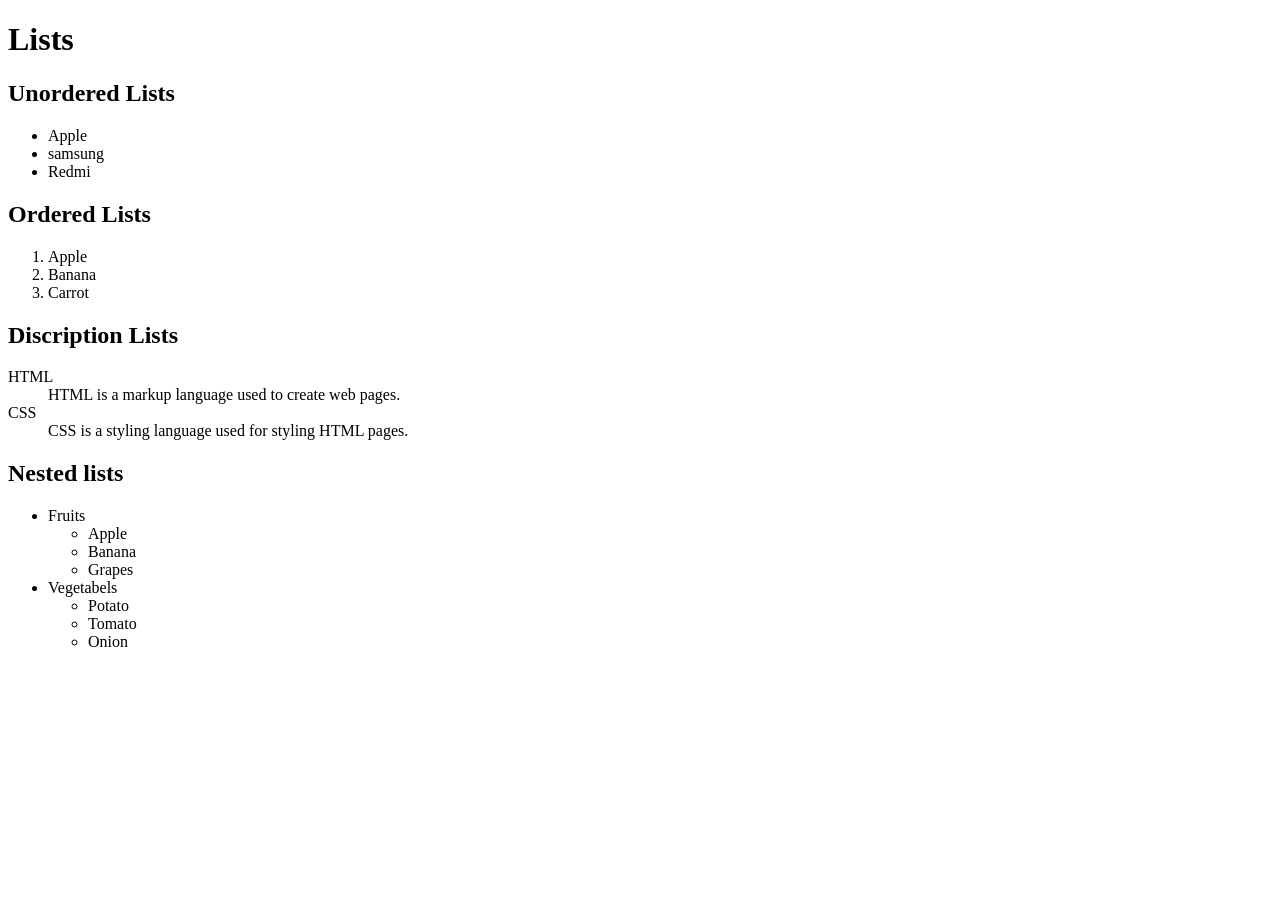
<file: html/basics/lists.html>
<!doctype html>
<html lang="en">
  <head>
    <meta charset="UTF-8" />
    <meta name="viewport" content="width=device-width, initial-scale=1.0" />
    <title>Lists</title>
  </head>
  <body>
    <h1>Lists</h1>
    <h2>Unordered Lists</h2>
    <ul>
      <li>Apple</li>
      <li>samsung</li>
      <li>Redmi</li>
    </ul>

    <h2>Ordered Lists</h2>
    <ol>
      <li>Apple</li>
      <li>Banana</li>
      <li>Carrot</li>
    </ol>

    <h2>Discription Lists</h2>
    <dl>
      <dt>HTML</dt>
      <dd>HTML is a markup language used to create web pages.</dd>

      <dt>CSS</dt>
      <dd>CSS is a styling language used for styling HTML pages.</dd>
    </dl>

    <h2>Nested lists</h2>
    <ul>
      <li>
        Fruits
        <ul>
          <li>Apple</li>
          <li>Banana</li>
          <li>Grapes</li>
        </ul>
      </li>
      <li>
        Vegetabels
        <ul>
          <li>Potato</li>
          <li>Tomato</li>
          <li>Onion</li>
        </ul>
      </li>
    </ul>
  </body>
</html>
</file>
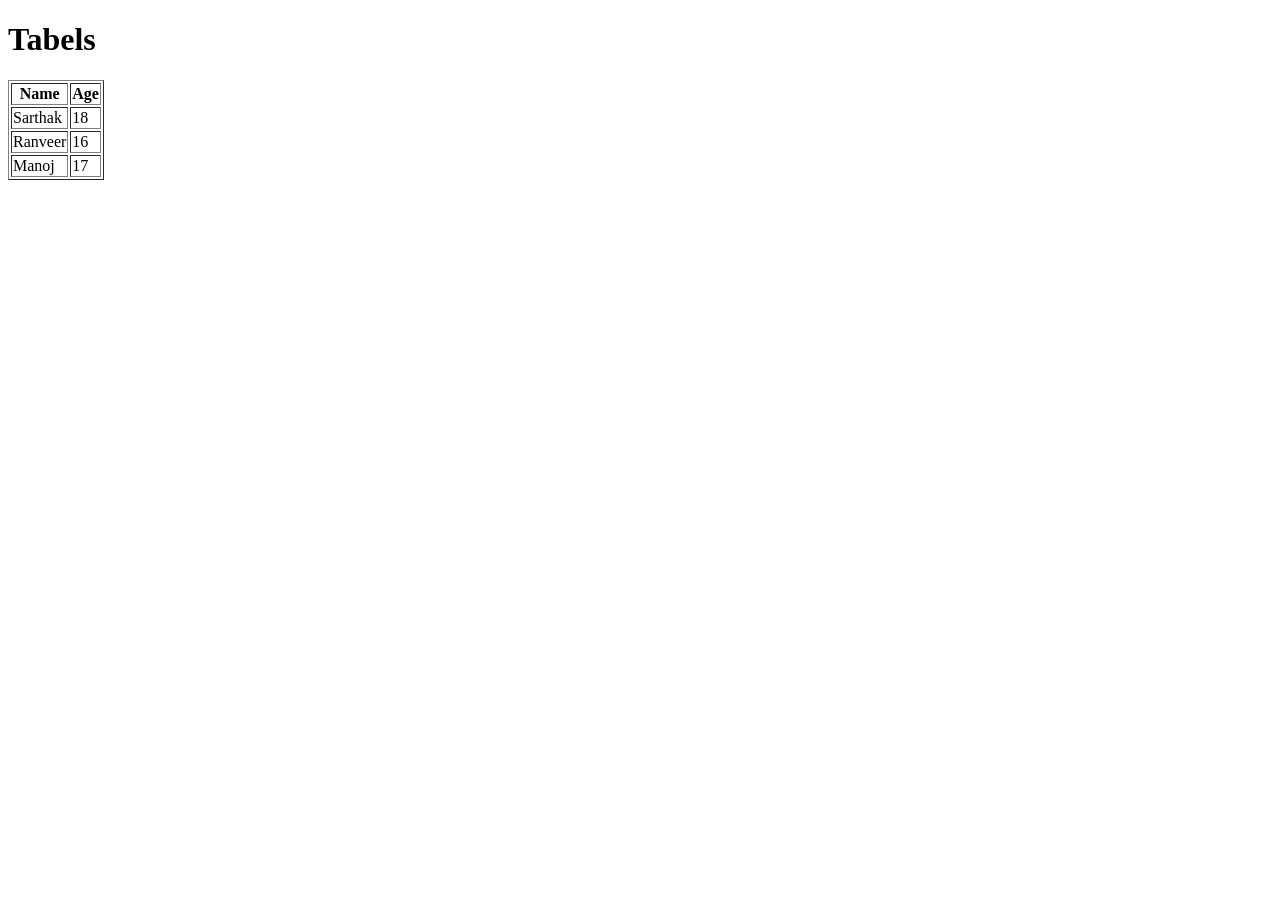
<file: html/basics/tables.html>
<!DOCTYPE html>
<html lang="en">
<head>
    <meta charset="UTF-8">
    <meta name="viewport" content="width=device-width, initial-scale=1.0">
    <title>Table</title>
</head>
<body>
    <h1>Tabels</h1>
    <table border="1">
        <tr>
            <th>Name</th>
            <th>Age</th>
        </tr>
        <tr>
            <td>Sarthak</td>
            <td>18</td>
        </tr>
        <tr>
            <td>Ranveer</td>
            <td>16</td>
        </tr>
        <tr>
            <td>Manoj</td>
            <td>17</td>
        </tr>
    </table>
</body>
</html>
</file>
<file: css/basics/box-model/styles.css>
body {
  font-family: Arial, sans-serif;
  background-color: #f2f2f2;
}

h1 {
  color: darkblue;
  text-align: center;
}

.description {
  color: #444;
  font-size: 18px;
  text-align: center;
}

/* Box Model  */

.card {
  width: 300px;
  height: 200px;

  /* Space inside the element */
  padding: 20px;

  /* Border around the element */
  border: 3px solid black;

  /* Space outside the element */
  margin: 30px auto;

  background-color: white;

  /* Includes padding and border inside width/height */
  box-sizing: border-box;
}

/*  More CSS Properties */

.card-title {
  color: darkgreen;
  font-size: 24px;
  margin-bottom: 10px;
}

.button {
  display: inline-block;

  background-color: black;
  color: white;

  padding: 10px 20px;
  margin-top: 10px;

  border: 2px solid black;
  text-decoration: none;
}
</file>
<file: css/basics/flexbox/styles.css>
.container {
  width: 80vw;
  height: 70vh;
  border: 2px solid black;
  padding: 0;
  display: flex;
  justify-content: space-evenly;
  flex-direction: row;
  align-items: flex-end;
  flex-wrap: wrap-reverse;
}

.box {
  height: 50px;
  width: 50px;
  background-color: aqua;
  border: 2px solid black;
  margin: 5px;
}

#box1 {
  align-self: flex-start;
  flex-grow: 1.2;
}

#box2 {
    flex-shrink: 2;
}

.container-2 {

  border: 2px solid black;
  display: flex;
  justify-content: flex-start;
  align-items: flex-start;
  flex-direction: column;
  flex-wrap: wrap-reverse;
  height: 300px;
}

.box-2 {
  height: 50px;
  width: 50px;
  background-color: palegoldenrod;
  border: 2px solid black;
  margin: 5px;
}

.container-3 {
  width: 80vw;
  height: 70vh;
  border: 2px solid black;
  padding: 0;
  display: flex;
  justify-content: flex-end;
  align-items: center;
 
}

.box-3 {
  height: 50px;
  width: 50px;
  background-color: orchid;
  border: 2px solid black;
  margin: 5px;
  flex-basis: 20vw;
}
</file>
<file: css/basics/grid/style.css>
.container {
    display: grid;
    grid-template-columns: 200px 1fr 2fr;
    grid-template-rows: 200px 200px;
    background-color: aquamarine;
    gap: 20px;
    margin-bottom: 1rem;
}

.container div {
    border: 2px solid black;
}

/* .container2 {
    display: grid;
    background-color: aqua;
    grid-template-columns: 2fr 1fr;
    grid-template-rows: 150px 100px 1fr;
    row-gap: 10px;
    column-gap: 20px;
}

.container2 div {
    border: 2px solid black;
} */

.container2 {
    display: grid;
    background-color: antiquewhite;
    grid-template-columns: repeat(4, minmax(200px ,1fr));
    grid-template-rows: repeat(3, 1fr);
    gap: 10px;
}

.container2 div {
    border: 2px solid black;
}

#item1 {
    grid-column: span 2;
    grid-row: span 2;
}

#item2 {
    grid-row: 1 / 3;
}

#item-1 {
    grid-area: 1/1/3/2;
}
</file>
<file: css/basics/selectors/styles.css>
/* type selector  */
body {
    color: darkred;
    font-family: 'Franklin Gothic Medium', 'Arial Narrow', Arial, sans-serif;
    background-color: aquamarine;
}


h1 {
    color: black;
    font-family: 'Times New Roman', Times, serif;
   
    height: 15px;
}


div {
    background-color: black;
    color: white;
}


/* class selector - higher priority than elemnt/type*/
.selectors {
    background-color: pink;
     font-weight: 100;
}


/* id selector - higher priority than class*/
#selector-names {
    font-size: large;
    font-weight: 600;
}



#propertie-names {
    background-color: gray;
    font-size: 25px;
}
</file>
<file: css/projects/flexbox-profile/style.css>
* {
    box-sizing: border-box;
    padding: 0;
    margin: 0;
}

body {
    font-family: Arial, Helvetica, sans-serif;
    background-color: #0c0c0d;
    color: #e2e2e8;
    font-size: 15px;
     text-align: center;
}

nav {
    background-color: #0c0c0d;
    align-items: center;
    display: flex;
    justify-content: space-between;
    padding: 1.1rem 6%;
    font-size: 0.95rem;
    color: #e2e2e8;
    border-bottom: 1px solid rgba(255,255,255,0.07);
}

.nav-logo {
    font-size: 1.1rem;
    font-weight: 650;
    color: #e2e2e8;
    text-decoration: none;
}

.nav-logo span {
    color: #7ee8a2;
}


.nav-links {
    display: flex;
    gap: 2rem;
    color: #e2e2e8;
    
}

.nav-links a {
    color: #7a7a8a;
    text-decoration: none;
}

h1, h2 {
    margin: 1rem;
}

#home, #about, #work {
    min-height: 20vh;
    display: flex;
    flex-direction: column;
    justify-content: center;
    align-items: center;
    padding: 1.3rem 1rem;
    border-bottom: 1px solid rgba(255,255,255,0.07);
}

#about p {
    margin-bottom: 1rem;
}


#contact {
    
    border-bottom: 1px solid rgba(255,255,255,0.07);
    background-color: #141416;
}

p {
    font-weight: 450;
    margin: 1rem;
}


.btn {
    background-color: #5dd98a;
    color: #0c0c0d;
    padding: 0.6rem 0.6rem;
    display: inline-flex;
    margin: 1rem;
    margin-bottom: 1.3rem;
    border: none;
    border-radius: 8px;
    text-decoration: none;
}

.social-links {
    display: flex;
    justify-content: center;
    gap: 2rem;
}
.social-links a {
    text-decoration: none;
    background-color: #141416;
    color: #7a7a8a;
    border: 1px solid rgba(255,255,255,0.07);
    padding: 8px 18px;
    margin: 0.6rem;
    border-radius: 8px;
}

.section-label {
    color: #7ee8a2;
    margin-bottom: 0.5rem;
}

footer p {
    color: #7a7a8a;
}
</file>
